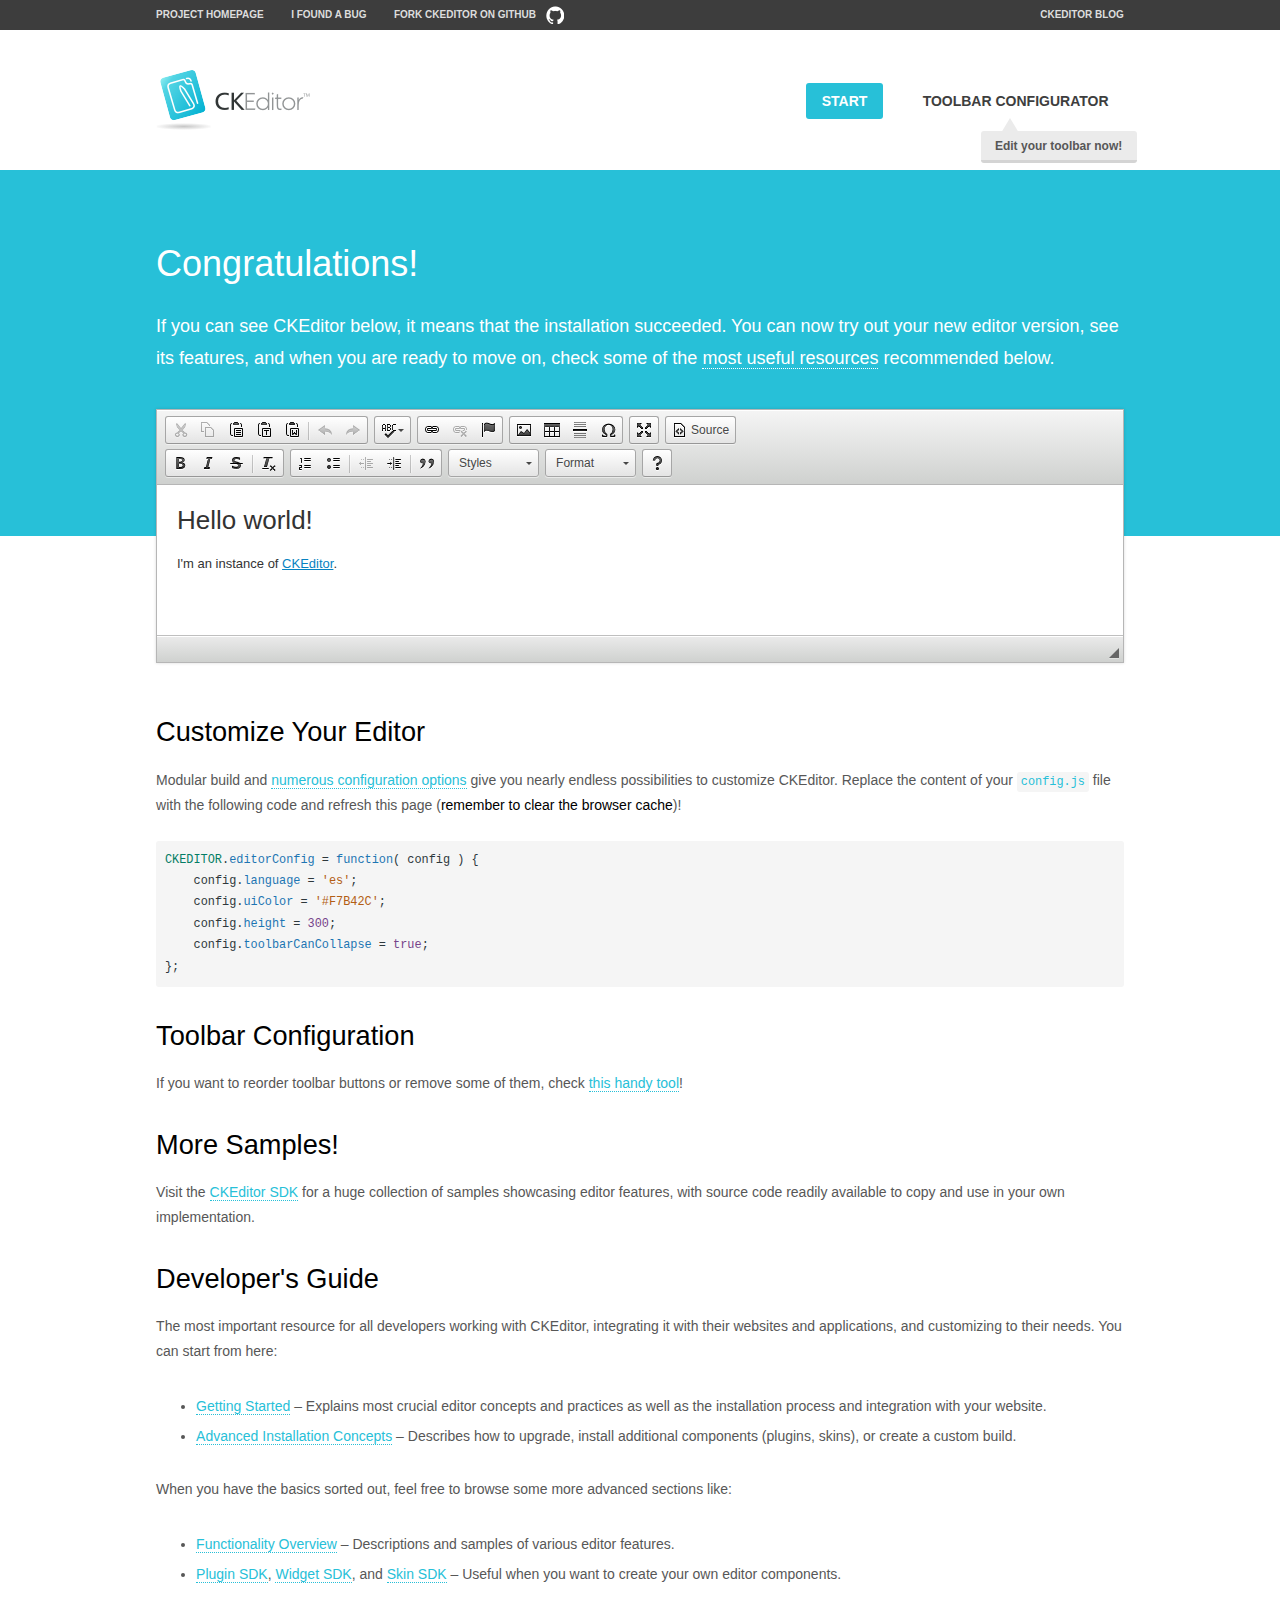
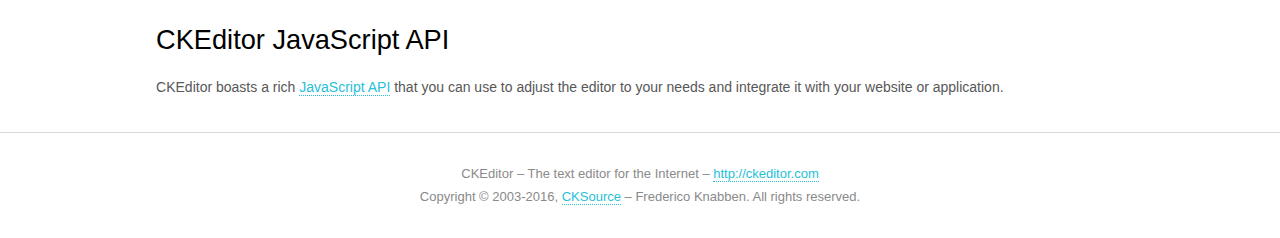
<file: 004-Front/AdminLTE-2.3.7/plugins/ckeditor/samples/index.html>
<!DOCTYPE html>
<!--
Copyright (c) 2003-2016, CKSource - Frederico Knabben. All rights reserved.
For licensing, see LICENSE.md or http://ckeditor.com/license
-->
<html>
<head>
	<meta charset="utf-8">
	<title>CKEditor Sample</title>
	<script src="../ckeditor.js"></script>
	<script src="js/sample.js"></script>
	<link rel="stylesheet" href="css/samples.css">
	<link rel="stylesheet" href="toolbarconfigurator/lib/codemirror/neo.css">
</head>
<body id="main">

<nav class="navigation-a">
	<div class="grid-container">
		<ul class="navigation-a-left grid-width-70">
			<li><a href="http://ckeditor.com">Project Homepage</a></li>
			<li><a href="http://dev.ckeditor.com/">I found a bug</a></li>
			<li><a href="http://github.com/ckeditor/ckeditor-dev" class="icon-pos-right icon-navigation-a-github">Fork CKEditor on GitHub</a></li>
		</ul>
		<ul class="navigation-a-right grid-width-30">
			<li><a href="http://ckeditor.com/blog-list">CKEditor Blog</a></li>
		</ul>
	</div>
</nav>

<header class="header-a">
	<div class="grid-container">
		<h1 class="header-a-logo grid-width-30">
			<a href="index.html"><img src="img/logo.png" alt="CKEditor Sample"></a>
		</h1>

		<nav class="navigation-b grid-width-70">
			<ul>
				<li><a href="index.html" class="button-a button-a-background">Start</a></li>
				<li><a href="toolbarconfigurator/index.html" class="button-a">Toolbar configurator <span class="balloon-a balloon-a-nw">Edit your toolbar now!</span></a></li>
			</ul>
		</nav>
	</div>
</header>

<main>
	<div class="adjoined-top">
		<div class="grid-container">
			<div class="content grid-width-100">
				<h1>Congratulations!</h1>
				<p>
					If you can see CKEditor below, it means that the installation succeeded.
					You can now try out your new editor version, see its features, and when you are ready to move on, check some of the <a href="#sample-customize">most useful resources</a> recommended below.
				</p>
			</div>
		</div>
	</div>
	<div class="adjoined-bottom">
		<div class="grid-container">
			<div class="grid-width-100">
				<div id="editor">
					<h1>Hello world!</h1>
					<p>I'm an instance of <a href="http://ckeditor.com">CKEditor</a>.</p>
				</div>
			</div>
		</div>
	</div>

	<div class="grid-container">
		<div class="content grid-width-100">
			<section id="sample-customize">
				<h2>Customize Your Editor</h2>
				<p>Modular build and <a href="http://docs.ckeditor.com/#!/guide/dev_configuration">numerous configuration options</a> give you nearly endless possibilities to customize CKEditor. Replace the content of your <code><a href="../config.js">config.js</a></code> file with the following code and refresh this page (<strong>remember to clear the browser cache</strong>)!</p>
		<pre class="cm-s-neo CodeMirror"><code><span style="padding-right: 0.1px;"><span class="cm-variable">CKEDITOR</span>.<span class="cm-property">editorConfig</span> <span class="cm-operator">=</span> <span class="cm-keyword">function</span>( <span class="cm-def">config</span> ) {</span>
<span style="padding-right: 0.1px;"><span class="cm-tab">	</span><span class="cm-variable-2">config</span>.<span class="cm-property">language</span> <span class="cm-operator">=</span> <span class="cm-string">'es'</span>;</span>
<span style="padding-right: 0.1px;"><span class="cm-tab">	</span><span class="cm-variable-2">config</span>.<span class="cm-property">uiColor</span> <span class="cm-operator">=</span> <span class="cm-string">'#F7B42C'</span>;</span>
<span style="padding-right: 0.1px;"><span class="cm-tab">	</span><span class="cm-variable-2">config</span>.<span class="cm-property">height</span> <span class="cm-operator">=</span> <span class="cm-number">300</span>;</span>
<span style="padding-right: 0.1px;"><span class="cm-tab">	</span><span class="cm-variable-2">config</span>.<span class="cm-property">toolbarCanCollapse</span> <span class="cm-operator">=</span> <span class="cm-atom">true</span>;</span>
<span style="padding-right: 0.1px;">};</span></code></pre>
			</section>

			<section>
				<h2>Toolbar Configuration</h2>
				<p>If you want to reorder toolbar buttons or remove some of them, check <a href="toolbarconfigurator/index.html">this handy tool</a>!</p>
			</section>

			<section>
				<h2>More Samples!</h2>
				<p>Visit the <a href="http://sdk.ckeditor.com">CKEditor SDK</a> for a huge collection of samples showcasing editor features, with source code readily available to copy and use in your own implementation.</p>
			</section>

			<section>
				<h2>Developer's Guide</h2>
				<p>The most important resource for all developers working with CKEditor, integrating it with their websites and applications, and customizing to their needs. You can start from here:</p>
				<ul>
					<li><a href="http://docs.ckeditor.com/#!/guide/dev_installation">Getting Started</a> &ndash; Explains most crucial editor concepts and practices as well as the installation process and integration with your website.</li>
					<li><a href="http://docs.ckeditor.com/#!/guide/dev_advanced_installation">Advanced Installation Concepts</a> &ndash; Describes how to upgrade, install additional components (plugins, skins), or create a custom build.</li>
				</ul>
					<p>When you have the basics sorted out, feel free to browse some more advanced sections like:</p>
				<ul>
					<li><a href="http://docs.ckeditor.com/#!/guide/dev_features">Functionality Overview</a> &ndash; Descriptions and samples of various editor features.</li>
					<li><a href="http://docs.ckeditor.com/#!/guide/plugin_sdk_intro">Plugin SDK</a>, <a href="http://docs.ckeditor.com/#!/guide/widget_sdk_intro">Widget SDK</a>, and <a href="http://docs.ckeditor.com/#!/guide/skin_sdk_intro">Skin SDK</a> &ndash; Useful when you want to create your own editor components.</li>
				</ul>
			</section>

			<section>
				<h2>CKEditor JavaScript API</h2>
				<p>CKEditor boasts a rich <a href="http://docs.ckeditor.com/#!/api">JavaScript API</a> that you can use to adjust the editor to your needs and integrate it with your website or application.</p>
			</section>
		</div>
	</div>
</main>

<footer class="footer-a grid-container">
	<div class="grid-container">
		<p class="grid-width-100">
			CKEditor &ndash; The text editor for the Internet &ndash; <a class="samples" href="http://ckeditor.com/">http://ckeditor.com</a>
		</p>
		<p class="grid-width-100" id="copy">
			Copyright &copy; 2003-2016, <a class="samples" href="http://cksource.com/">CKSource</a> &ndash; Frederico Knabben. All rights reserved.
		</p>
	</div>
</footer>
<script>
	initSample();
</script>

</body>
</html>
</file>
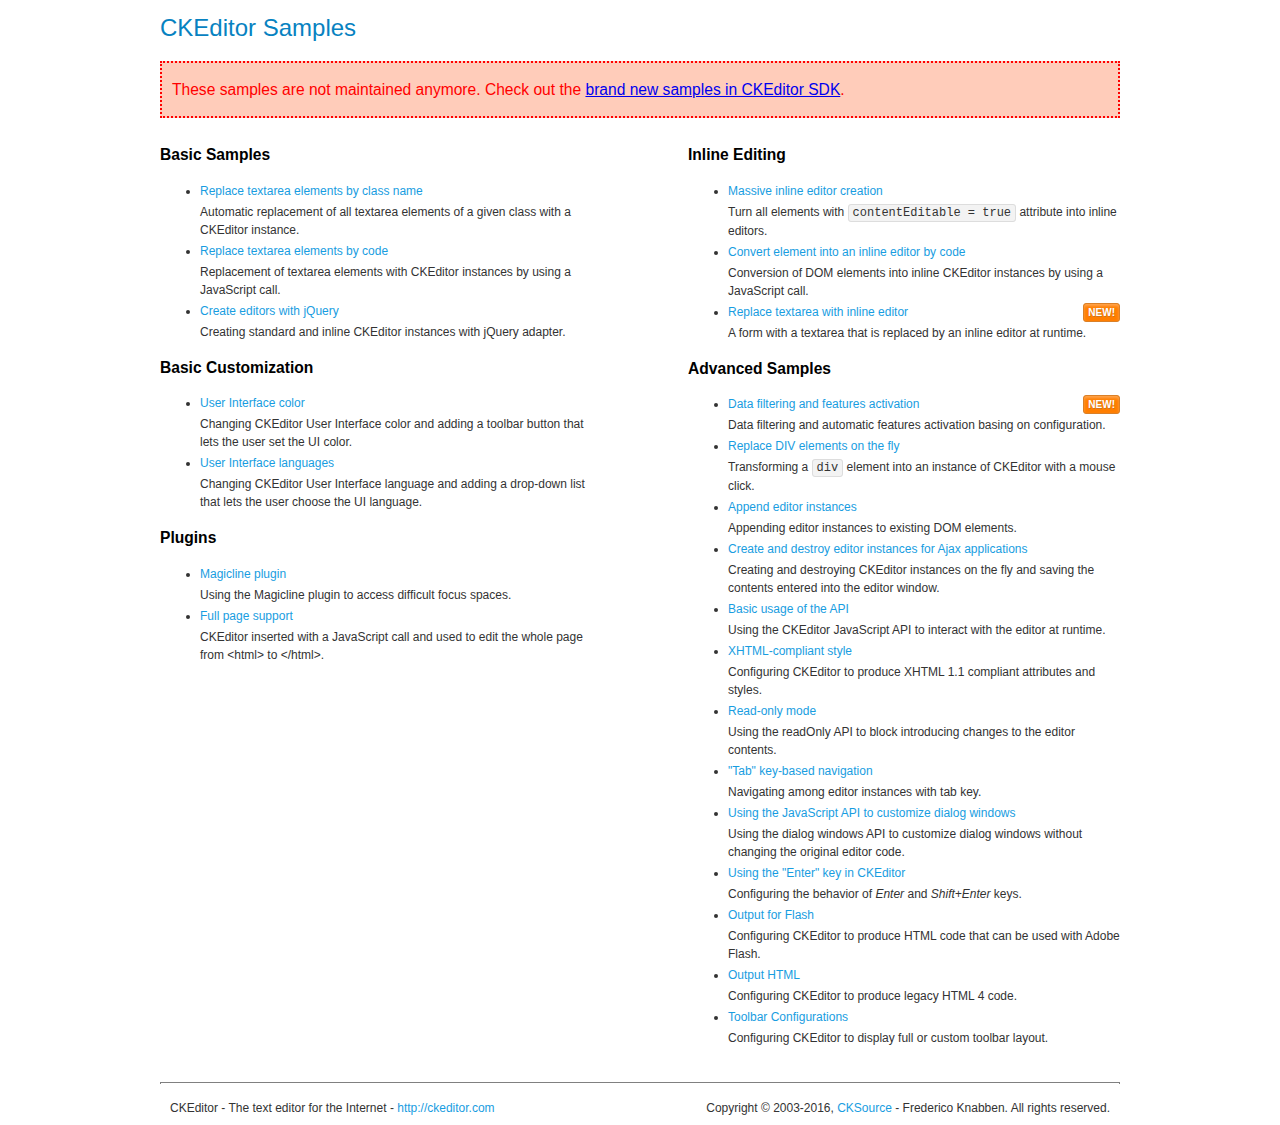
<file: 004-Front/AdminLTE-2.3.7/plugins/ckeditor/samples/old/index.html>
<!DOCTYPE html>
<!--
Copyright (c) 2003-2016, CKSource - Frederico Knabben. All rights reserved.
For licensing, see LICENSE.md or http://ckeditor.com/license
-->
<html>
<head>
	<meta charset="utf-8">
	<title>CKEditor Samples</title>
	<link rel="stylesheet" href="sample.css">
</head>
<body>
	<h1 class="samples">
		CKEditor Samples
	</h1>
	<div class="warning deprecated">
		These samples are not maintained anymore. Check out the <a href="http://sdk.ckeditor.com/">brand new samples in CKEditor SDK</a>.
	</div>
	<div class="twoColumns">
		<div class="twoColumnsLeft">
			<h2 class="samples">
				Basic Samples
			</h2>
			<dl class="samples">
				<dt><a class="samples" href="replacebyclass.html">Replace textarea elements by class name</a></dt>
				<dd>Automatic replacement of all textarea elements of a given class with a CKEditor instance.</dd>

				<dt><a class="samples" href="replacebycode.html">Replace textarea elements by code</a></dt>
				<dd>Replacement of textarea elements with CKEditor instances by using a JavaScript call.</dd>

				<dt><a class="samples" href="jquery.html">Create editors with jQuery</a></dt>
				<dd>Creating standard and inline CKEditor instances with jQuery adapter.</dd>
			</dl>

			<h2 class="samples">
				Basic Customization
			</h2>
			<dl class="samples">
				<dt><a class="samples" href="uicolor.html">User Interface color</a></dt>
				<dd>Changing CKEditor User Interface color and adding a toolbar button that lets the user set the UI color.</dd>

				<dt><a class="samples" href="uilanguages.html">User Interface languages</a></dt>
				<dd>Changing CKEditor User Interface language and adding a drop-down list that lets the user choose the UI language.</dd>
			</dl>


			<h2 class="samples">Plugins</h2>
<dl class="samples">
<dt><a class="samples" href="magicline/magicline.html">Magicline plugin</a></dt>
<dd>Using the Magicline plugin to access difficult focus spaces.</dd>

<dt><a class="samples" href="wysiwygarea/fullpage.html">Full page support</a></dt>
<dd>CKEditor inserted with a JavaScript call and used to edit the whole page from &lt;html&gt; to &lt;/html&gt;.</dd>
</dl>
		</div>
		<div class="twoColumnsRight">
			<h2 class="samples">
				Inline Editing
			</h2>
			<dl class="samples">
				<dt><a class="samples" href="inlineall.html">Massive inline editor creation</a></dt>
				<dd>Turn all elements with <code>contentEditable = true</code> attribute into inline editors.</dd>

				<dt><a class="samples" href="inlinebycode.html">Convert element into an inline editor by code</a></dt>
				<dd>Conversion of DOM elements into inline CKEditor instances by using a JavaScript call.</dd>

				<dt><a class="samples" href="inlinetextarea.html">Replace textarea with inline editor</a> <span class="new">New!</span></dt>
				<dd>A form with a textarea that is replaced by an inline editor at runtime.</dd>

				
			</dl>

			<h2 class="samples">
				Advanced Samples
			</h2>
			<dl class="samples">
				<dt><a class="samples" href="datafiltering.html">Data filtering and features activation</a> <span class="new">New!</span></dt>
				<dd>Data filtering and automatic features activation basing on configuration.</dd>

				<dt><a class="samples" href="divreplace.html">Replace DIV elements on the fly</a></dt>
				<dd>Transforming a <code>div</code> element into an instance of CKEditor with a mouse click.</dd>

				<dt><a class="samples" href="appendto.html">Append editor instances</a></dt>
				<dd>Appending editor instances to existing DOM elements.</dd>

				<dt><a class="samples" href="ajax.html">Create and destroy editor instances for Ajax applications</a></dt>
				<dd>Creating and destroying CKEditor instances on the fly and saving the contents entered into the editor window.</dd>

				<dt><a class="samples" href="api.html">Basic usage of the API</a></dt>
				<dd>Using the CKEditor JavaScript API to interact with the editor at runtime.</dd>

				<dt><a class="samples" href="xhtmlstyle.html">XHTML-compliant style</a></dt>
				<dd>Configuring CKEditor to produce XHTML 1.1 compliant attributes and styles.</dd>

				<dt><a class="samples" href="readonly.html">Read-only mode</a></dt>
				<dd>Using the readOnly API to block introducing changes to the editor contents.</dd>

				<dt><a class="samples" href="tabindex.html">"Tab" key-based navigation</a></dt>
				<dd>Navigating among editor instances with tab key.</dd>


				
<dt><a class="samples" href="dialog/dialog.html">Using the JavaScript API to customize dialog windows</a></dt>
<dd>Using the dialog windows API to customize dialog windows without changing the original editor code.</dd>

<dt><a class="samples" href="enterkey/enterkey.html">Using the &quot;Enter&quot; key in CKEditor</a></dt>
<dd>Configuring the behavior of <em>Enter</em> and <em>Shift+Enter</em> keys.</dd>

<dt><a class="samples" href="htmlwriter/outputforflash.html">Output for Flash</a></dt>
<dd>Configuring CKEditor to produce HTML code that can be used with Adobe Flash.</dd>

<dt><a class="samples" href="htmlwriter/outputhtml.html">Output HTML</a></dt>
<dd>Configuring CKEditor to produce legacy HTML 4 code.</dd>

<dt><a class="samples" href="toolbar/toolbar.html">Toolbar Configurations</a></dt>
<dd>Configuring CKEditor to display full or custom toolbar layout.</dd>

			</dl>
		</div>
	</div>
	<div id="footer">
		<hr>
		<p>
			CKEditor - The text editor for the Internet - <a class="samples" href="http://ckeditor.com/">http://ckeditor.com</a>
		</p>
		<p id="copy">
			Copyright &copy; 2003-2016, <a class="samples" href="http://cksource.com/">CKSource</a> - Frederico Knabben. All rights reserved.
		</p>
	</div>
</body>
</html>
</file>
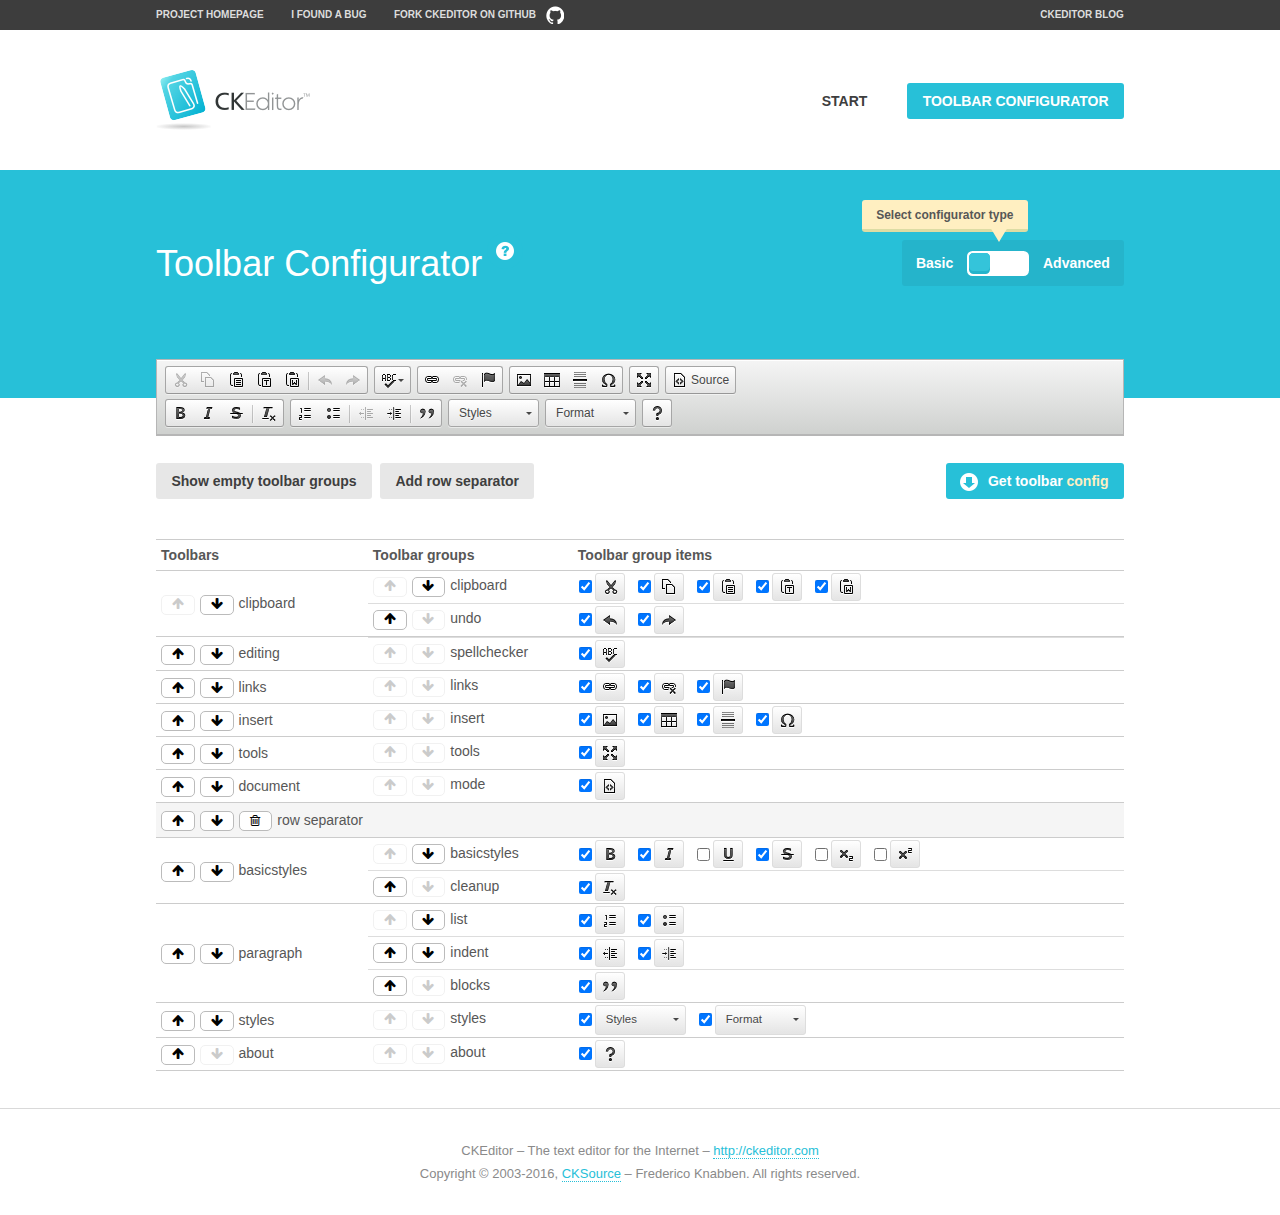
<file: 004-Front/AdminLTE-2.3.7/plugins/ckeditor/samples/toolbarconfigurator/index.html>
<!DOCTYPE html>
<!--
Copyright (c) 2003-2016, CKSource - Frederico Knabben. All rights reserved.
For licensing, see LICENSE.md or http://ckeditor.com/license
-->
<!--[if IE 8]><html class="ie8"><![endif]-->
<!--[if gt IE 8]><html><![endif]-->
<!--[if !IE]><!--><html><!--<![endif]-->
<head>
	<meta charset="utf-8">
	<title>Toolbar Configurator</title>
	<script src="../../ckeditor.js"></script>
	<script>
		if ( CKEDITOR.env.ie && CKEDITOR.env.version < 9 )
			CKEDITOR.tools.enableHtml5Elements( document );
	</script>
	<link rel="stylesheet" href="lib/codemirror/codemirror.css">
	<link rel="stylesheet" href="lib/codemirror/show-hint.css">
	<link rel="stylesheet" href="lib/codemirror/neo.css">
	<link rel="stylesheet" href="css/fontello.css">
	<link rel="stylesheet" href="../css/samples.css">
</head>
<body id="toolbar">

<nav class="navigation-a">
	<div class="grid-container">
		<ul class="navigation-a-left grid-width-70">
			<li><a href="http://ckeditor.com">Project Homepage</a></li>
			<li><a href="http://dev.ckeditor.com/">I found a bug</a></li>
			<li><a href="http://github.com/ckeditor/ckeditor-dev" class="icon-pos-right icon-navigation-a-github">Fork CKEditor on GitHub</a></li>
		</ul>
		<ul class="navigation-a-right grid-width-30">
			<li><a href="http://ckeditor.com/blog-list">CKEditor Blog</a></li>
		</ul>
	</div>
</nav>

<header class="header-a">
	<div class="grid-container">
		<h1 class="header-a-logo grid-width-30">
			<a href="../index.html"><img src="../img/logo.png" alt="CKEditor Logo"></a>
		</h1>
		<nav class="navigation-b grid-width-70">
			<ul>
				<li><a href="../index.html"  class="button-a">Start</a></li>
				<li><a href="index.html"  class="button-a button-a-background">Toolbar configurator</a></li>
			</ul>
		</nav>
	</div>
</header>

<main>
	<div class="adjoined-top">
		<div class="grid-container">
			<div class="content grid-width-100">
				<div class="grid-container-nested">
					<h1 class="grid-width-60">
						Toolbar Configurator
						<a href="#help-content" type="button" title="Configurator help" id="help" class="button-a button-a-background button-a-no-text icon-pos-left icon-question-mark">Help</a>
					</h1>

					<div class="grid-width-40 grid-switch-magic">
						<div class="switch">
							<span class="balloon-a balloon-a-se">Select configurator type</span>
							<input type="radio" name="radio" data-num="1" id="radio-basic" />
							<input type="radio" name="radio" data-num="2" id="radio-advanced" />
							<label data-for="1" for="radio-basic">Basic</label>
							<span class="switch-inner">
								<span class="handler"></span>
							</span>
							<label data-for="2" for="radio-advanced">Advanced</label>
						</div>
					</div>
				</div>
			</div>
		</div>
	</div>
	<div class="adjoined-bottom">
		<div class="grid-container">
			<div class="grid-width-100">
				<div class="editors-container">
					<div id="editor-basic"></div>
					<div id="editor-advanced"></div>
				</div>
			</div>
		</div>
	</div>

	<div class="grid-container configurator">
		<div class="content grid-width-100">
			<div class="configurator">
				<div>
					<div id="toolbarModifierWrapper"></div>
				</div>
			</div>
		</div>
	</div>

	<div id="help-content">
		<div class="grid-container">
			<div class="grid-width-100">
				<h2>What Am I Doing Here?</h2>

				<div class="grid-container grid-container-nested">
					<div class="basic">
						<div class="grid-width-50">
							<p>Arrange <a href="http://docs.ckeditor.com/#!/api/CKEDITOR.config-cfg-toolbarGroups">toolbar groups</a>, toggle <a href="http://docs.ckeditor.com/#!/api/CKEDITOR.config-cfg-removeButtons">button visibility</a> according to your needs and get your toolbar configuration.</p>
							<p>You can replace the content of the <a href="../../config.js"><code>config.js</code></a> file with the generated configuration. If you already set some configuration options you will need to merge both configurations.</p>
						</div>
						<div class="grid-width-50">
							<p>Read more about different ways of <a href="http://docs.ckeditor.com/#!/guide/dev_configuration">setting configuration</a> and do not forget about <strong>clearing browser cache</strong>.</p>
							<p>Arranging toolbar groups is the recommended way of configuring the toolbar, but if you need more freedom you can use the <a href="#advanced">advanced configurator</a>.</p>
						</div>
					</div>
					<div class="advanced" style="display: none;">
						<div class="grid-width-50">
							<p>With this code editor you can edit your <a href="http://docs.ckeditor.com/#!/api/CKEDITOR.config-cfg-toolbar">toolbar configuration</a> live.</p>
							<p>You can replace the content of the <a href="../../config.js"><code>config.js</code></a> file with the generated configuration. If you already set some configuration options you will need to merge both configurations.</p>
						</div>
						<div class="grid-width-50">
							<p>Read more about different ways of <a href="http://docs.ckeditor.com/#!/guide/dev_configuration">setting configuration</a> and do not forget about <strong>clearing browser cache</strong>.</p>
						</div>
					</div>
				</div>

				<p class="grid-container grid-container-nested">
					<button type="button" class="help-content-close grid-width-100 button-a button-a-background">Got it. Let's play!</button>
				</p>
			</div>
		</div>
	</div>
</main>

<footer class="footer-a grid-container">
	<p class="grid-width-100">
		CKEditor &ndash; The text editor for the Internet &ndash; <a class="samples" href="http://ckeditor.com/">http://ckeditor.com</a>
	</p>
	<p class="grid-width-100" id="copy">
		Copyright &copy; 2003-2016, <a class="samples" href="http://cksource.com/">CKSource</a> &ndash; Frederico Knabben. All rights reserved.
	</p>
</footer>

<script src="lib/codemirror/codemirror.js"></script>
<script src="lib/codemirror/javascript.js"></script>
<script src="lib/codemirror/show-hint.js"></script>

<script src="js/fulltoolbareditor.js"></script>
<script src="js/abstracttoolbarmodifier.js"></script>
<script src="js/toolbarmodifier.js"></script>
<script src="js/toolbartextmodifier.js"></script>
<script src="../js/sf.js"></script>

<script>
	( function() {
		'use strict';

		var mode = ( window.location.hash.substr( 1 ) === 'advanced' ) ? 'advanced' : 'basic',
			configuratorSection = CKEDITOR.document.findOne( 'main > .grid-container.configurator' ),
			basicInstruction = CKEDITOR.document.findOne( '#help-content .basic' ),
			advancedInstruction = CKEDITOR.document.findOne( '#help-content .advanced' ),

			// Configurator mode switcher.
			modeSwitchBasic = CKEDITOR.document.getById( 'radio-basic' ),
			modeSwitchAdvanced = CKEDITOR.document.getById( 'radio-advanced' );

		// Initial setup
		function updateSwitcher() {
			if ( mode === 'advanced' ) {
				modeSwitchAdvanced.$.checked = true;
			} else {
				modeSwitchBasic.$.checked = true;
			}
		}

		updateSwitcher();

		CKEDITOR.document.getWindow().on( 'hashchange', function( e ) {
			var hash = window.location.hash.substr( 1 );
			if ( !( hash === 'advanced' || hash === 'basic' ) ) {
				return;
			}
			mode = hash;
			onToolbarsDone( mode );
		} );

		CKEDITOR.document.getWindow().on( 'resize', function() {
			updateToolbar( ( mode === 'basic' ? toolbarModifier : toolbarTextModifier )[ 'editorInstance' ] );
		} );

		function onRefresh( modifier ) {
			modifier = modifier || this;

			if ( mode === 'basic' && modifier instanceof ToolbarConfigurator.ToolbarTextModifier ) {
				return;
			}

			// CodeMirror container becomes visible, so we need to refresh and to avoid rendering problems.
			if ( mode === 'advanced' && modifier instanceof ToolbarConfigurator.ToolbarTextModifier ) {
				modifier.codeContainer.refresh();
			}

			updateToolbar( modifier.editorInstance );
		}

		function updateToolbar( editor ) {
			var editorContainer = editor.container;

			// Not always editor is loaded.
			if ( !editorContainer ) {
				return;
			}

			var displayStyle = editorContainer.getStyle( 'display' );

			editorContainer.setStyle( 'display', 'block' );

			var newHeight = editorContainer.getSize( 'height' );

			var newMarginTop = parseInt( editorContainer.getComputedStyle( 'margin-top' ), 10 );
			newMarginTop = ( isNaN( newMarginTop ) ? 0 : Number( newMarginTop ) );

			var newMarginBottom = parseInt( editorContainer.getComputedStyle( 'margin-bottom' ), 10 );
			newMarginBottom = ( isNaN( newMarginBottom ) ? 0 : Number( newMarginBottom ) );

			var result = newHeight + newMarginTop + newMarginBottom;

			editorContainer.setStyle( 'display', displayStyle );

			editor.container.getAscendant( 'div' ).setStyle( 'height', result + 'px' );
		}

		var toolbarModifier = new ToolbarConfigurator.ToolbarModifier( 'editor-basic' );

		var done = 0;
		toolbarModifier.init( onToolbarInit );
		toolbarModifier.onRefresh = onRefresh;

		CKEDITOR.document.getById( 'toolbarModifierWrapper' ).append( toolbarModifier.mainContainer );

		var toolbarTextModifier = new ToolbarConfigurator.ToolbarTextModifier( 'editor-advanced' );
		toolbarTextModifier.init( onToolbarInit );
		toolbarTextModifier.onRefresh = onRefresh;

		function onToolbarInit() {
			if ( ++done === 2 ) {
				onToolbarsDone();

				positionSticky.watch( CKEDITOR.document.findOne( '.toolbar' ), function() {
					return mode === 'advanced';
				} );
			}
		}

		function onToolbarsDone() {
			if ( mode === 'basic' ) {
				toggleModeBasic( false );
			} else {
				toggleModeAdvanced( false );
			}

			updateSwitcher();

			setTimeout( function() {
				CKEDITOR.document.findOne( '.editors-container' ).addClass( 'active' );
				CKEDITOR.document.findOne( '#toolbarModifierWrapper' ).addClass( 'active' );
			}, 200 );
		}

		CKEDITOR.document.getById( 'toolbarModifierWrapper' ).append( toolbarTextModifier.mainContainer );

		function toogleModeSwitch( onElement, offElement, onModifier, offModifier ) {
			onElement.addClass( 'fancy-button-active' );
			offElement.removeClass( 'fancy-button-active' );

			onModifier.showUI();
			offModifier.hideUI();
		}

		function toggleModeBasic( callOnRefresh ) {
			callOnRefresh = ( callOnRefresh !== false );
			mode = 'basic';
			window.location.hash = '#basic';
			toogleModeSwitch( modeSwitchBasic, modeSwitchAdvanced, toolbarModifier, toolbarTextModifier );

			configuratorSection.removeClass( 'freed-width' );
			basicInstruction.show();
			advancedInstruction.hide();

			callOnRefresh && onRefresh( toolbarModifier );
		}

		function toggleModeAdvanced( callOnRefresh ) {
			callOnRefresh = ( callOnRefresh !== false );
			mode = 'advanced';
			window.location.hash = '#advanced';
			toogleModeSwitch( modeSwitchAdvanced, modeSwitchBasic, toolbarTextModifier, toolbarModifier );

			configuratorSection.addClass( 'freed-width' );
			advancedInstruction.show();
			basicInstruction.hide();

			callOnRefresh && onRefresh( toolbarTextModifier );
		}

		modeSwitchBasic.on( 'click', toggleModeBasic );
		modeSwitchAdvanced.on( 'click', toggleModeAdvanced );

		//
		// Position:sticky for the toolbar.
		//

		// Will make elements behave like they were styled with position:sticky.
		var positionSticky = {
			// Store object: {
			// 		element: CKEDITOR.dom.element, // Element which will float.
			// 		placeholder: CKEDITOR.dom.element, // Placeholder which is place to prevent page bounce.
			// 		isFixed: boolean // Whether element float now.
			// }
			watched: [],

			active: [],

			staticContainer: null,

			init: function() {
				var element = CKEDITOR.dom.element.createFromHtml(
					'<div class="staticContainer">' +
						'<div class="grid-container" >' +
							'<div class="grid-width-100">' +
								'<div class="inner"></div>' +
							'</div>' +
						'</div>' +
					'</div>' );

				this.staticContainer = element.findOne( '.inner' );

				CKEDITOR.document.getBody().append( element );
			},

			watch: function( element, preventFunc ) {
				this.watched.push( {
					element: element,
					placeholder: new CKEDITOR.dom.element( 'div' ),
					isFixed: false,
					preventFunc: preventFunc
				} );
			},

			checkAll: function() {
				for ( var i = 0; i < this.watched.length; i++ ) {
					this.check( this.watched[ i ] );
				}
			},

			check: function( element ) {
				var isFixed = element.isFixed;
				var shouldBeFixed = this.shouldBeFixed( element );

				// Nothing to be done.
				if ( isFixed === shouldBeFixed ) {
					return;
				}

				var placeholder = element.placeholder;

				if ( isFixed ) {
					// Unfixing.

					element.element.insertBefore( placeholder );
					placeholder.remove();

					element.element.removeStyle( 'margin' );

					this.active.splice( CKEDITOR.tools.indexOf( this.active, element ), 1 );

				} else {
					// Fixing.
					placeholder.setStyle( 'width', element.element.getSize( 'width' ) + 'px' );
					placeholder.setStyle( 'height', element.element.getSize( 'height' ) + 'px' );
					placeholder.setStyle( 'margin-bottom', element.element.getComputedStyle( 'margin-bottom' ) );
					placeholder.setStyle( 'display', element.element.getComputedStyle( 'display' ) );
					placeholder.insertAfter( element.element );

					this.staticContainer.append( element.element );

					this.active.push( element );
				}

				element.isFixed = !element.isFixed;
			},

			shouldBeFixed: function( element ) {
				if ( element.preventFunc && element.preventFunc() ) {
					return false;
				}

				// If element is already fixed we are checking it's placeholder.
				var related = ( element.isFixed ? element.placeholder : element.element ),
					clientRect = related.$.getBoundingClientRect(),
					staticHeight = this.staticContainer.getSize('height' ),
					elemHeight = element.element.getSize( 'height' );

				if ( element.isFixed ) {
					return ( clientRect.top + elemHeight < staticHeight );
				} else {
					return ( clientRect.top < staticHeight );
				}
			}
		};

		positionSticky.init();

		CKEDITOR.document.getWindow().on( 'scroll',
			new CKEDITOR.tools.eventsBuffer( 100, positionSticky.checkAll, positionSticky ).input
		);

		// Make the toolbar sticky.
		positionSticky.watch( CKEDITOR.document.findOne( '.editors-container' ) );

		// Help button and help-content.
		( function() {
			var helpButton = CKEDITOR.document.getById( 'help' ),
				helpContent = CKEDITOR.document.getById( 'help-content' );

			// Don't show help button on IE8 because it's unsupported by Pico Modal.
			if ( CKEDITOR.env.ie && CKEDITOR.env.version == 8 ) {
				helpButton.hide();
			} else {
				// Display help modal when the button is clicked.
				helpButton.on( 'click', function( evt ) {
					SF.modal( {
						// Clone modal content from DOM.
						content: helpContent.getHtml(),

						afterCreate: function( modal ) {
							// Enable modal content button to close the modal.
							new CKEDITOR.dom.element( modal.modalElem() ).findOne( '.help-content-close' ).once( 'click', modal.close );
						}
					} ).show();
				} );
			}
		} )();
	} )();
</script>
</body>
</html>
</file>
<file: 004-Front/AdminLTE-2.3.7/plugins/ckeditor/samples/css/samples.css>
/**
 * @license Copyright (c) 2003-2016, CKSource - Frederico Knabben. All rights reserved.
 * For licensing, see LICENSE.md or http://ckeditor.com/license
 */
@media (max-width: 900px) {
  .global-is-mobile-hidden {
    display: none !important;
  }
}
article,
aside,
details,
figcaption,
figure,
footer,
header,
hgroup,
main,
menu,
nav,
section {
  display: block;
}
body,
html {
  margin: 0;
  padding: 0;
  font: 16px / 1.8 Arial, 'Helvetica Neue', Helvetica, sans-serif;
  font-weight: 300;
  color: #575757;
}
.grid-width-10 {
  width: 10%;
}
.grid-width-20 {
  width: 20%;
}
.grid-width-30 {
  width: 30%;
}
.grid-width-40 {
  width: 40%;
}
.grid-width-50 {
  width: 50%;
}
.grid-width-60 {
  width: 60%;
}
.grid-width-70 {
  width: 70%;
}
.grid-width-80 {
  width: 80%;
}
.grid-width-90 {
  width: 90%;
}
.grid-width-100 {
  width: 100%;
}
@media (max-width: 900px) {
  .grid-width-10,
  .grid-width-20,
  .grid-width-30,
  .grid-width-40,
  .grid-width-50,
  .grid-width-60,
  .grid-width-70,
  .grid-width-80,
  .grid-width-90,
  .grid-width-100 {
    width: 100%;
  }
}
*[class*="grid-width"] {
  -webkit-box-sizing: border-box;
  -moz-box-sizing: border-box;
  box-sizing: border-box;
  padding-left: 4%;
  padding-right: 4%;
  float: left;
}
*[class*="grid-width"]:after,
.grid-container:after,
*[class*="grid-width"]:before,
.grid-container:before {
  content: '';
  display: block;
  overflow: hidden;
  visibility: hidden;
  font-size: 0;
  line-height: 0;
  width: 0;
  height: 0;
}
*[class*="grid-width"]:after,
.grid-container:after {
  clear: both;
}
.grid-container {
  -webkit-box-sizing: border-box;
  -moz-box-sizing: border-box;
  box-sizing: border-box;
  margin-left: auto;
  margin-right: auto;
}
.grid-container-nested *[class*="grid-width"]:first-child {
  padding-left: 0;
}
.grid-container-nested *[class*="grid-width"]:last-child {
  padding-right: 0;
}
@media (max-width: 900px) {
  .grid-container-nested *[class*="grid-width"]:first-child {
    padding-left: 4%;
  }
  .grid-container-nested *[class*="grid-width"]:last-child {
    padding-right: 4%;
  }
}
.header-a {
  min-height: 140px;
  overflow: hidden;
}
.header-a .header-a-logo {
  margin: 40px 0 0;
}
@media (max-width: 900px) {
  .header-a .header-a-logo {
    text-align: center;
  }
}
.header-a .header-a-logo img {
  border: transparent;
}
.navigation-a {
  height: 30px;
  background: #3d3d3d;
  position: absolute;
  left: 0;
  right: 0;
  top: 0;
  padding: 0;
  overflow: hidden;
}
@media (max-width: 900px) {
  .navigation-a {
    text-align: center;
  }
}
.navigation-a ul {
  list-style: none;
  margin: 0;
  overflow: hidden;
}
.navigation-a ul li,
.navigation-a ul li a {
  display: inline-block;
}
@media (max-width: 900px) {
  .navigation-a ul {
    width: auto;
    text-overflow: ellipsis;
    white-space: nowrap;
    display: inline-block;
    float: none;
  }
  .navigation-a ul:before,
  .navigation-a ul:after {
    display: none;
  }
}
.navigation-a ul.navigation-a-left {
  text-align: left;
}
@media (max-width: 900px) {
  .navigation-a ul.navigation-a-left {
    padding-right: 0;
  }
}
.navigation-a ul.navigation-a-right {
  text-align: right;
}
@media (max-width: 900px) {
  .navigation-a ul.navigation-a-right {
    padding-left: 23px;
  }
}
.navigation-a ul li + li {
  margin-left: 23px;
}
.navigation-a ul li a {
  font-size: 10px;
  font-size: 0.625rem;
  line-height: 18px;
  line-height: 1.13rem;
  line-height: 30px;
  float: left;
  color: #dddddd;
  font-weight: bold;
  text-decoration: none;
  text-transform: uppercase;
}
.navigation-a ul li a:hover {
  cursor: pointer;
  color: #ffffff;
}
.icon-navigation-a-github:before,
.icon-navigation-a-github:after {
  background-image: url("[data-uri]");
}
.navigation-b {
  text-align: right;
  margin: 52px 0 0;
  overflow: visible;
}
@media (max-width: 900px) {
  .navigation-b {
    text-align: center;
    margin-top: 20px;
    padding: 0;
  }
}
.navigation-b ul {
  padding: 0;
  list-style: none;
  margin: 0;
  overflow: visible;
}
.navigation-b ul li,
.navigation-b ul li a {
  display: inline-block;
}
@media (max-width: 900px) {
  .navigation-b ul {
    display: table;
    width: 100%;
    padding-bottom: 1.5em;
  }
}
@media (max-width: 900px) {
  .navigation-b ul li {
    display: table-row;
  }
}
.navigation-b ul li + li {
  margin-left: 20px;
}
@media (max-width: 900px) {
  .navigation-b ul li + li {
    margin-left: 0;
  }
}
.navigation-b ul li a {
  -webkit-box-sizing: border-box;
  -moz-box-sizing: border-box;
  box-sizing: border-box;
  text-transform: uppercase;
  text-decoration: none;
  outline: none;
}
@media (max-width: 900px) {
  .navigation-b ul li a {
    width: 100%;
    -webkit-border-radius: 0;
    -webkit-background-clip: padding-box;
    -moz-border-radius: 0;
    -moz-background-clip: padding;
    border-radius: 0;
    background-clip: padding-box;
  }
}
.footer-a {
  font-size: 13px;
  font-size: 0.8125rem;
  line-height: 23.4px;
  line-height: 1.46rem;
  padding-top: 2.25em;
  padding-bottom: 2.25em;
  overflow: hidden;
  color: #8a8a8a;
}
.footer-a a {
  color: #27c0d8;
  text-decoration: none;
  border-bottom: 1px dotted #27c0d8;
}
.footer-a a:hover {
  color: #23adc2;
}
.footer-a p {
  margin: 0;
  display: inline-block;
  text-align: center;
}
.content {
  font-size: 14px;
  font-size: 0.875rem;
  line-height: 25.2px;
  line-height: 1.57rem;
  overflow: hidden;
  padding-top: 1.5em;
  padding-bottom: 1.5em;
}
.content p {
  margin: 0.75em 0;
}
.content ul,
.content ol,
.content pre,
.content blockquote,
.content textarea:not([class^="cke"]),
.content .cke {
  margin: 1.875em 0;
}
.content code,
.content kbd {
  -webkit-border-radius: 3px;
  -webkit-background-clip: padding-box;
  -moz-border-radius: 3px;
  -moz-background-clip: padding;
  border-radius: 3px;
  background-clip: padding-box;
  padding: 3px 4px;
}
.content pre,
.content code,
.content kbd,
.content blockquote {
  background: #f5f5f5;
}
.content blockquote,
.content pre {
  background: none;
  border-left: 4px solid #27c0d8;
  padding: 1.5em 2.25em;
}
.content p a,
.content ul a,
.content ol a,
.content blockquote a,
.content h1 a,
.content h2 a,
.content h3 a,
.content h4 a,
.content h5 a {
  color: #27c0d8;
  text-decoration: none;
  border-bottom: 1px dotted #27c0d8;
}
.content p a:hover,
.content ul a:hover,
.content ol a:hover,
.content blockquote a:hover,
.content h1 a:hover,
.content h2 a:hover,
.content h3 a:hover,
.content h4 a:hover,
.content h5 a:hover {
  color: #23adc2;
}
.content h1,
.content h2,
.content h3,
.content h4,
.content h5 {
  color: #000;
  font-weight: 100;
}
.content h1 code,
.content h2 code,
.content h3 code,
.content h4 code,
.content h5 code,
.content h1 kbd,
.content h2 kbd,
.content h3 kbd,
.content h4 kbd,
.content h5 kbd {
  font-size: inherit;
}
.content h1 a.content-heading-anchor,
.content h2 a.content-heading-anchor,
.content h3 a.content-heading-anchor,
.content h4 a.content-heading-anchor,
.content h5 a.content-heading-anchor {
  font-weight: 100;
  vertical-align: middle;
  opacity: 0;
  border: 0;
}
.content h1:hover a.content-heading-anchor,
.content h2:hover a.content-heading-anchor,
.content h3:hover a.content-heading-anchor,
.content h4:hover a.content-heading-anchor,
.content h5:hover a.content-heading-anchor {
  opacity: 1;
}
.content h1:target a,
.content h2:target a,
.content h3:target a,
.content h4:target a,
.content h5:target a {
  -webkit-animation: targetLinkOpacity 0.5s linear alternate;
  -moz-animation: targetLinkOpacity 0.5s linear alternate;
  -o-animation: targetLinkOpacity 0.5s linear alternate;
  animation: targetLinkOpacity 0.5s linear alternate;
  opacity: 1;
}
.content input,
.content select,
.content textarea:not([class^="cke"]) {
  -webkit-border-radius: 3px;
  -webkit-background-clip: padding-box;
  -moz-border-radius: 3px;
  -moz-background-clip: padding;
  border-radius: 3px;
  background-clip: padding-box;
  -webkit-box-shadow: inset 0 1px 1px rgba(0, 0, 0, 0.08);
  -moz-box-shadow: inset 0 1px 1px rgba(0, 0, 0, 0.08);
  box-shadow: inset 0 1px 1px rgba(0, 0, 0, 0.08);
  font: inherit;
  color: inherit;
  border: 1px solid #d9d9d9;
  padding: .2em .5em;
}
.content input:focus,
.content select:focus,
.content textarea:not([class^="cke"]):focus {
  border-color: #66afe9;
  outline: 0;
  -webkit-box-shadow: inset 0 1px 1px rgba(0, 0, 0, 0.08), 0 0 8px #93c6ef;
  -moz-box-shadow: inset 0 1px 1px rgba(0, 0, 0, 0.08), 0 0 8px #93c6ef;
  box-shadow: inset 0 1px 1px rgba(0, 0, 0, 0.08), 0 0 8px #93c6ef;
}
.content abbr {
  border-bottom: 1px dotted #666;
  cursor: pointer;
}
.content blockquote {
  font-style: italic;
  font-family: Georgia, Times, "Times New Roman", serif;
  font-size: 16px;
  font-size: 1rem;
  line-height: 28.8px;
  line-height: 1.8rem;
}
.content em {
  font-style: italic;
}
.content h1 {
  font-size: 36px;
  font-size: 2.25rem;
  line-height: 64.8px;
  line-height: 4.05rem;
  margin: 1.125em 0 0;
}
.content h2 {
  font-size: 27.2px;
  font-size: 1.7rem;
  line-height: 48.96px;
  line-height: 3.06rem;
  margin: 0.9em 0 0;
}
.content h3 {
  font-size: 24px;
  font-size: 1.5rem;
  line-height: 43.2px;
  line-height: 2.7rem;
  font-weight: 500;
  margin: 0.75em 0 0;
}
.content h4 {
  font-size: 19.2px;
  font-size: 1.2rem;
  line-height: 34.56px;
  line-height: 2.16rem;
  font-weight: 500;
  margin: 0.75em 0 0;
}
.content h5 {
  font-size: 17.6px;
  font-size: 1.1rem;
  line-height: 31.68px;
  line-height: 1.98rem;
  font-weight: 500;
  margin: 0.75em 0 0;
}
.content hr {
  border: 0;
  border-top: 4px solid #d9d9d9;
  margin: 1.5em 0;
}
.content input[type="text"] {
  height: 1.8em;
  line-height: 1.8em;
}
.content input[type="button"] {
  -webkit-appearance: button;
  -moz-appearance: button;
  appearance: button;
}
.content kbd {
  font-size: 12px;
  font-size: 0.75rem;
  line-height: 21.6px;
  line-height: 1.35rem;
  font-family: Arial, 'Helvetica Neue', Helvetica, sans-serif;
  padding: 2px 6px;
  -webkit-box-shadow: 0 0 4px #ffffff inset, 0 2px 0 #d9d9d9;
  -moz-box-shadow: 0 0 4px #ffffff inset, 0 2px 0 #d9d9d9;
  box-shadow: 0 0 4px #ffffff inset, 0 2px 0 #d9d9d9;
}
.content p img {
  vertical-align: middle;
}
.content p pre {
  padding: 1.5em;
}
.content pre {
  padding: 0;
  border: 0;
  tab-size: 4;
  -o-tab-size: 4;
  -moz-tab-size: 4;
}
.content pre,
.content code {
  font-size: 11.89px;
  font-size: 0.743rem;
  line-height: 21.4px;
  line-height: 1.34rem;
  font-family: Consolas, Menlo, Monaco, Lucida Console, Liberation Mono, DejaVu Sans Mono, Bitstream Vera Sans Mono, Courier New, monospace, serif;
}
.content pre a,
.content code a {
  border: 0;
}
.content pre code {
  padding: 0.75em;
  display: block;
}
.content strong {
  color: #000;
}
.content ul ul,
.content ol ul,
.content ul ol,
.content ol ol {
  margin: 0.75em 0;
}
.content ul li,
.content ol li {
  font-size: 14px;
  font-size: 0.875rem;
  line-height: 30.24px;
  line-height: 1.89rem;
}
.content textarea:not([class^="cke"]) {
  width: 100%;
}
.content div.todo {
  border: 2px dotted #444;
  padding: 10px;
  margin: 60px 0 10px 0;
  /* Remove me some day */
}
.content div.todo:before {
  content: "TODO";
  font-weight: bold;
}
body a.button-a,
body button.button-a,
body input.button-a {
  -webkit-border-radius: 3px;
  -webkit-background-clip: padding-box;
  -moz-border-radius: 3px;
  -moz-background-clip: padding;
  border-radius: 3px;
  background-clip: padding-box;
  font-size: 14px;
  font-size: 0.875rem;
  line-height: 25.2px;
  line-height: 1.57rem;
  height: 36px;
  line-height: 36px;
  padding: 0 1.1em;
  font-weight: 700;
  color: #3e3e3e;
  white-space: nowrap;
  text-decoration: none;
  display: inline-block;
  cursor: pointer;
  border: 0;
  vertical-align: middle;
  margin: 1px 0;
  background: transparent;
}
body a.button-a.icon-pos-left,
body button.button-a.icon-pos-left,
body input.button-a.icon-pos-left {
  padding-left: .8em;
}
body a.button-a.icon-pos-right,
body button.button-a.icon-pos-right,
body input.button-a.icon-pos-right {
  padding-right: .8em;
}
body a.button-a.button-a-no-text,
body button.button-a.button-a-no-text,
body input.button-a.button-a-no-text {
  -webkit-border-radius: 100px;
  -webkit-background-clip: padding-box;
  -moz-border-radius: 100px;
  -moz-background-clip: padding;
  border-radius: 100px;
  background-clip: padding-box;
  width: 36px;
  padding: 0;
  text-indent: -999px;
  overflow: hidden;
  position: relative;
  text-align: center;
}
body a.button-a.button-a-no-text:before,
body button.button-a.button-a-no-text:before,
body input.button-a.button-a-no-text:before {
  position: absolute;
  left: 50%;
  top: 50%;
  margin: -9px 0 0 -9px;
}
@media (max-width: 900px) {
  body a.button-a.button-a-mobile-collapsed,
  body button.button-a.button-a-mobile-collapsed,
  body input.button-a.button-a-mobile-collapsed {
    -webkit-border-radius: 100px;
    -webkit-background-clip: padding-box;
    -moz-border-radius: 100px;
    -moz-background-clip: padding;
    border-radius: 100px;
    background-clip: padding-box;
    width: 36px;
    padding: 0;
    text-indent: -999px;
    overflow: hidden;
    position: relative;
    text-align: center;
  }
  body a.button-a.button-a-mobile-collapsed:before,
  body button.button-a.button-a-mobile-collapsed:before,
  body input.button-a.button-a-mobile-collapsed:before {
    position: absolute;
    left: 50%;
    top: 50%;
    margin: -9px 0 0 -9px;
  }
  body a.button-a.button-a-mobile-collapsed:before,
  body button.button-a.button-a-mobile-collapsed:before,
  body input.button-a.button-a-mobile-collapsed:before {
    position: absolute;
    left: 50%;
    top: 50%;
    margin: -9px 0 0 -9px;
  }
}
body a.button-a:active,
body button.button-a:active,
body input.button-a:active,
body a.button-a:hover,
body button.button-a:hover,
body input.button-a:hover {
  color: #fff;
  background: #23adc2;
}
body a.button-a:focus,
body button.button-a:focus,
body input.button-a:focus {
  border-color: #66afe9;
  outline: 0;
  -webkit-box-shadow: inset 0 1px 1px rgba(0, 0, 0, 0.075), 0 0 8px #93c6ef;
  -moz-box-shadow: inset 0 1px 1px rgba(0, 0, 0, 0.075), 0 0 8px #93c6ef;
  box-shadow: inset 0 1px 1px rgba(0, 0, 0, 0.075), 0 0 8px #93c6ef;
}
body a.button-a-soft,
body button.button-a-soft,
body input.button-a-soft {
  background: #e7e7e7;
}
body a.button-a-soft:active,
body button.button-a-soft:active,
body input.button-a-soft:active,
body a.button-a-soft:hover,
body button.button-a-soft:hover,
body input.button-a-soft:hover {
  color: #3e3e3e;
  background: #cecece;
}
body a.button-a-background,
body button.button-a-background,
body input.button-a-background,
body a.navigation-b ul li a:hover,
body button.navigation-b ul li a:hover,
body input.navigation-b ul li a:hover {
  color: #fff;
  background: #27c0d8;
}
body a.button-a-background:active,
body button.button-a-background:active,
body input.button-a-background:active,
body a.button-a-background:hover,
body button.button-a-background:hover,
body input.button-a-background:hover,
body a.navigation-b ul li a:hover:active,
body button.navigation-b ul li a:hover:active,
body input.navigation-b ul li a:hover:active,
body a.navigation-b ul li a:hover:hover,
body button.navigation-b ul li a:hover:hover,
body input.navigation-b ul li a:hover:hover {
  color: #fff;
  background: #23adc2;
}
.balloon-a {
  font-size: 12px;
  font-size: 0.75rem;
  line-height: 21.6px;
  line-height: 1.35rem;
  -webkit-border-radius: 3px;
  -webkit-background-clip: padding-box;
  -moz-border-radius: 3px;
  -moz-background-clip: padding;
  border-radius: 3px;
  background-clip: padding-box;
  border-bottom: 3px solid #d4d4d4;
  background: #ebebeb;
  display: inline-block;
  white-space: nowrap;
  padding: .4em 1.2em .2em;
  font-weight: 700;
  position: relative;
  z-index: 1000;
  text-transform: none;
  color: #575757;
}
.balloon-a:hover {
  color: #575757;
}
.balloon-a:before {
  content: '';
  width: 0;
  height: 0;
  border-style: solid;
  position: absolute;
}
.balloon-a-ne:before,
.balloon-a-nw:before {
  top: -13px;
  border-width: 0 9px 15.6px 9px;
  border-color: transparent transparent #ebebeb transparent;
}
.balloon-a-se:before,
.balloon-a-sw:before {
  bottom: -13px;
  border-width: 15.6px 9px 0 9px;
  border-color: #ebebeb transparent transparent transparent;
}
.balloon-a-nw:before,
.balloon-a-sw:before {
  left: 20px;
}
.balloon-a-ne:before,
.balloon-a-se:before {
  right: 20px;
}
.icon-pos-left:before,
.icon-pos-right:after {
  content: '';
  display: inline-block;
  width: 18px;
  height: 18px;
  vertical-align: middle;
  background-repeat: no-repeat;
}
.icon-pos-left:before {
  margin-right: 10px;
}
.icon-pos-right:after {
  margin-left: 10px;
}
.icon-download:before,
.icon-download:after {
  background-image: url("[data-uri]");
}
.icon-question-mark:before,
.icon-question-mark:after {
  background-image: url("[data-uri]");
}
.icon-close:before,
.icon-close:after {
  background-image: url("[data-uri]");
}
.ie8 .switch > * {
  vertical-align: middle;
}
.ie8 .switch input[type="radio"] {
  margin: 0 0.25em;
  display: inline-block;
}
.ie8 .switch label {
  margin-left: 0 !important;
  margin-right: 0 !important;
}
.ie8 .switch label[data-for="1"] {
  float: left;
}
.ie8 .switch label[data-for="2"] {
  float: right;
}
.ie8 .switch .switch-inner {
  display: none;
}
.switch {
  font-size: 14px;
  font-size: 0.875rem;
  line-height: 25.2px;
  line-height: 1.57rem;
  font-weight: bold;
  background-color: #27c0d8;
  overflow: hidden;
  display: inline-block;
  padding: 0.75em 0.25em;
  color: #fff;
  -webkit-border-radius: 3px;
  -webkit-background-clip: padding-box;
  -moz-border-radius: 3px;
  -moz-background-clip: padding;
  border-radius: 3px;
  background-clip: padding-box;
  position: relative;
}
.switch input[type="radio"] {
  display: none;
}
.switch label {
  position: relative;
  z-index: 2;
  float: left;
  cursor: pointer;
  padding: 0 0.75em;
}
.switch label:hover {
  text-decoration: underline;
}
.switch .switch-inner {
  float: left;
  background-color: #FFF;
  height: 1.5em;
  width: 4.125em;
  padding: 2px;
  margin: 0 0.25em;
  -webkit-border-radius: 5.5px;
  -webkit-background-clip: padding-box;
  -moz-border-radius: 5.5px;
  -moz-background-clip: padding;
  border-radius: 5.5px;
  background-clip: padding-box;
}
.switch .switch-inner .handler {
  overflow: hidden;
  position: relative;
  display: block;
  height: 1.5em;
  width: 1.5em;
  background: #25b4cb;
  -webkit-border-radius: 4.5px;
  -webkit-background-clip: padding-box;
  -moz-border-radius: 4.5px;
  -moz-background-clip: padding;
  border-radius: 4.5px;
  background-clip: padding-box;
}
.switch .switch-inner .handler:before {
  content: '';
  display: block;
  position: absolute;
  top: 0;
  right: 0;
  bottom: 3px;
  left: 0;
  background-color: #34c4da;
  -webkit-border-bottom-left-radius: 4.5px;
  -moz-border-radius-bottomleft: 4.5px;
  border-bottom-left-radius: 4.5px;
  -webkit-border-bottom-right-radius: 4.5px;
  -webkit-background-clip: padding-box;
  -moz-border-radius-bottomright: 4.5px;
  -moz-background-clip: padding;
  border-bottom-right-radius: 4.5px;
  background-clip: padding-box;
}
.switch:hover .switch-inner .handler:before {
  background: #45c9dd;
}
.switch input[data-num="2"]:checked ~ .switch-inner > .handler {
  margin-left: auto;
}
.switch input[data-num="2"]:checked ~ label[data-for="1"] {
  padding-right: 5.125em;
  margin-right: -4.375em;
}
.switch input[data-num="1"]:checked ~ label[data-for="2"] {
  padding-left: 5.125em;
  margin-left: -4.375em;
}
.toggler {
  -webkit-user-select: none;
  -moz-user-select: none;
  -ms-user-select: none;
  user-select: none;
}
.toggler label {
  cursor: pointer;
}
.toggler [data-collapse] {
  display: inherit;
}
.toggler [data-expand] {
  display: none;
}
.toggler.collapsed [data-collapse] {
  display: none;
}
.toggler.collapsed [data-expand] {
  display: inherit;
}
.toggler-container {
  overflow: hidden;
}
.toggler-container.collapsed {
  height: 0;
}
.icon-toggler-expanded:before,
.icon-toggler-collapsed:before,
.icon-toggler-expanded:after,
.icon-toggler-collapsed:after {
  background-image: url("[data-uri]");
}
.icon-toggler-expanded.icon-light:before,
.icon-toggler-collapsed.icon-light:before,
.icon-toggler-expanded.icon-light:after,
.icon-toggler-collapsed.icon-light:after {
  background-image: url("[data-uri]");
}
.icon-toggler-expanded:before,
.icon-toggler-expanded:after {
  background-position: top left;
}
.icon-toggler-collapsed:before,
.icon-toggler-collapsed:after {
  background-position: bottom left;
}
.modal {
  padding: 20px;
  border-radius: 3px;
  background-color: white;
  max-width: 700px;
  -webkit-box-sizing: border-box;
  -moz-box-sizing: border-box;
  box-sizing: border-box;
  width: 80% !important;
  top: 50% !important;
  -webkit-transform: translate(-50%, -50%) !important;
  -moz-transform: translate(-50%, -50%) !important;
  -o-transform: translate(-50%, -50%) !important;
  -ms-transform: translate(-50%, -50%) !important;
  transform: translate(-50%, -50%) !important;
}
.modal-close {
  -webkit-border-radius: 100px;
  -webkit-background-clip: padding-box;
  -moz-border-radius: 100px;
  -moz-background-clip: padding;
  border-radius: 100px;
  background-clip: padding-box;
  cursor: pointer;
  height: 18px;
  width: 18px;
  position: absolute;
  top: 10px;
  right: 10px;
  font-size: 17px;
  text-align: center;
  line-height: 19px;
  background: #cccccc;
}
main .grid-container,
header .grid-container,
.navigation-a > div,
footer > div {
  max-width: 968px;
}
.header-a {
  margin-top: 30px;
}
.footer-a {
  border-top: 1px solid #d9d9d9;
}
.adjoined-top {
  background-color: #27c0d8;
  color: #fff;
}
.adjoined-top .content h1,
.adjoined-top .content h2,
.adjoined-top .content h3,
.adjoined-top .content h4,
.adjoined-top .content h5 {
  color: #fff;
}
.adjoined-top .content p {
  font-size: 18px;
  font-size: 1.125rem;
  line-height: 32.4px;
  line-height: 2.02rem;
  font-weight: 100;
}
.adjoined-top .content p a {
  text-decoration: none;
  border-bottom: 1px dotted #fff;
  color: inherit;
}
.adjoined-top .content p a:hover {
  color: #e6e6e6;
}
.adjoined-top .content button {
  color: #fff;
}
.adjoined-top .content strong {
  color: #fff;
}
.adjoined-top .content code {
  font-size: inherit;
  color: #27c0d8;
}
.adjoined-bottom {
  position: relative;
}
.adjoined-bottom:before {
  z-index: -1;
  content: '';
  background: #27c0d8;
  position: absolute;
  top: 0;
  left: 0;
  right: 0;
  height: 50%;
}
main .grid-container,
header .grid-container,
.navigation-a > div,
footer > div {
  max-width: 1052px;
}
main .grid-container.freed-width {
  max-width: none;
}
.switch {
  background: #25b4cb;
  float: right;
  overflow: visible;
}
.switch .balloon-a {
  position: absolute;
  top: -40px;
  right: 50%;
  margin-right: -15px;
  background: #FFEFC1;
  border-bottom-color: #DCDCA4;
}
.switch .balloon-a:before {
  border-color: #FFEFC1 transparent transparent transparent;
}
#toolbar .editors-container {
  overflow: hidden;
  height: 0;
  transition: height 200ms;
}
#toolbar .editors-container.active {
  height: auto;
}
#main #editor {
  background: #FFF;
  padding: 2% 4%;
  border: dashed 5px #27c0d8;
}
div.cke a.cke_button,
div.cke .cke_combo_button {
  border-bottom: none;
}
div.cke a.cke_button.cke_combo_button,
div.cke .cke_combo_button.cke_combo_button {
  border-bottom: 1px solid #a6a6a6;
}
#main .adjoined-top:before {
  height: 335px;
}
#toolbar .adjoined-top:before {
  height: 219px;
}
#toolbar .adjoined-top .grid-container-nested {
  height: 147px;
}
.content .grid-switch-magic {
  margin: 3.5em 0 0;
}
#info-box {
  padding-bottom: 0;
}
#info-box > div {
  width: 100%;
  text-align: right;
}
#info-box > div .toggler {
  padding-right: 0;
}
#info-box > div .toggler:hover {
  background: transparent;
  color: #000;
}
#info-box > div .toggler:hover > label {
  text-decoration: underline;
}
#info-box > div h2 {
  float: left;
  margin-top: 0;
}
#info-box > div#instructions-container {
  text-align: left;
}
#toolbarModifierWrapper {
  overflow: hidden;
  height: 0;
  opacity: 0;
  transition: height 200ms;
}
#toolbarModifierWrapper.active {
  height: auto;
  opacity: 1;
}
header {
  overflow: visible;
}
header div.grid-container {
  overflow: visible;
}
header .navigation-b {
  overflow: visible;
}
header .navigation-b ul {
  overflow: visible;
}
header .navigation-b a {
  position: relative;
}
header .balloon-a {
  position: absolute;
  top: 48px;
  left: 50%;
  margin-left: -35px;
}
@media (max-width: 1140px) {
  header .balloon-a {
    left: auto;
    margin-left: auto;
    right: 50%;
    margin-right: -35px;
  }
  header .balloon-a:before {
    left: auto;
    right: 22px;
  }
}
@media (max-width: 900px) {
  header .balloon-a {
    display: none;
  }
}
#toolbar .cke_toolbar {
  pointer-events: none;
  -webkit-user-select: none;
  -moz-user-select: none;
  -ms-user-select: none;
  user-select: none;
  cursor: default;
}
.some-toolbar-active .cke_toolbar {
  zoom: 1;
  filter: alpha(opacity=50);
  -webkit-opacity: 0.5;
  -moz-opacity: 0.5;
  opacity: 0.5;
}
.cke_toolbar.active {
  position: relative;
  zoom: 1;
  filter: alpha(opacity=100);
  -webkit-opacity: 1;
  -moz-opacity: 1;
  opacity: 1;
}
.cke_toolbar.active:after {
  content: '';
  display: block;
  position: absolute;
  top: 0;
  right: 6px;
  bottom: 5px;
  left: 0;
  -webkit-border-radius: 5px;
  -webkit-background-clip: padding-box;
  -moz-border-radius: 5px;
  -moz-background-clip: padding;
  border-radius: 5px;
  background-clip: padding-box;
  -webkit-box-shadow: 0px 0px 15px 3px #fff4b0;
  -moz-box-shadow: 0px 0px 15px 3px #fff4b0;
  box-shadow: 0px 0px 15px 3px #fff4b0;
}
.cke_toolbar.active .cke_toolgroup {
  -webkit-box-shadow: none;
  -moz-box-shadow: none;
  box-shadow: none;
  border-color: #e3c300;
}
.cke_toolbar.active .cke_combo,
.cke_toolbar.active .cke_toolgroup {
  position: relative;
  z-index: 2;
}
.cke_toolbar.active .cke_combo_button {
  -webkit-box-shadow: none;
  -moz-box-shadow: none;
  box-shadow: none;
}
.unselectable {
  -webkit-user-select: none;
  -moz-user-select: none;
  -ms-user-select: none;
  user-select: none;
}
.toolbar {
  padding: 5px 0;
  margin-bottom: 2.4em;
  overflow: hidden;
  background: #fff;
}
.toolbar button.button-a.cke_button {
  cursor: pointer;
  display: inline-block;
  padding: 4px 6px;
  outline: 0;
  border: 1px solid #a6a6a6;
}
.toolbar button.button-a.hidden {
  display: none;
}
.toolbar button.button-a.left {
  float: left;
  margin-right: 8px;
}
.toolbar button.button-a.right {
  float: right;
  margin-left: 8px;
}
.toolbar button.button-a .highlight {
  color: #ffefc1;
}
.configContainer.hidden,
.toolbarModifier.hidden,
.toolbarModifier-hints.hidden {
  display: none;
}
.toolbarModifier :focus,
.toolbar button:focus,
.configContainer textarea.configCode:focus {
  outline: none;
}
div.toolbarModifier {
  padding: 0;
  overflow: hidden;
  width: 100%;
  position: relative;
  display: table;
  border-collapse: collapse;
}
div.toolbarModifier ::-moz-focus-inner {
  border: 0;
}
div.toolbarModifier .empty {
  display: none;
}
div.toolbarModifier.empty-visible .empty {
  display: table-row;
  zoom: 1;
  filter: alpha(opacity=60);
  -webkit-opacity: 0.6;
  -moz-opacity: 0.6;
  opacity: 0.6;
}
div.toolbarModifier .empty > p {
  line-height: 31px;
}
div.toolbarModifier > ul {
  padding: 0;
  margin: 0;
  border-top: 1px solid #cccccc;
  width: 100%;
}
div.toolbarModifier > ul[data-type="table-header"] {
  display: table-header-group;
}
div.toolbarModifier > ul[data-type="table-body"] {
  display: table-row-group;
}
div.toolbarModifier > ul p {
  padding: 0;
  margin: 0;
}
div.toolbarModifier > ul > li {
  display: table-row;
}
div.toolbarModifier > ul > li[data-type="header"] {
  font-weight: bold;
  user-select: none;
  cursor: default;
}
div.toolbarModifier > ul > li[data-type="group"],
div.toolbarModifier > ul > li[data-type="separator"] {
  border-bottom: 1px solid #cccccc;
}
div.toolbarModifier > ul > li[data-type="subgroup"] {
  border-top: 1px solid #eee;
}
div.toolbarModifier > ul > li[data-type="subgroup"]:first-child {
  border-top: none;
}
div.toolbarModifier > ul > li[data-type="group"].active,
div.toolbarModifier > ul > li[data-type="group"]:hover,
div.toolbarModifier > ul > li[data-type="separator"].active,
div.toolbarModifier > ul > li[data-type="separator"]:hover {
  overflow: hidden;
  z-index: 2;
}
div.toolbarModifier > ul > li[data-type="group"].active,
div.toolbarModifier > ul > li[data-type="separator"].active,
div.toolbarModifier > ul > li[data-type="group"].active:hover,
div.toolbarModifier > ul > li[data-type="separator"].active:hover {
  background: #f0fafb;
}
div.toolbarModifier > ul > li[data-type="group"]:hover,
div.toolbarModifier > ul > li[data-type="separator"]:hover {
  background: #fffbe3;
}
div.toolbarModifier > ul > li[data-type="separator"] {
  background: #f5f5f5;
}
div.toolbarModifier > ul > li[data-type="separator"]:after {
  content: '';
  width: 100%;
}
div.toolbarModifier > ul > li[data-type="separator"] > p {
  padding: 2px 5px;
}
div.toolbarModifier > ul > li > p,
div.toolbarModifier > ul > li > ul {
  display: table-cell;
  vertical-align: middle;
}
div.toolbarModifier > ul > li p {
  padding-left: 5px;
  min-width: 200px;
}
div.toolbarModifier > ul > li p span {
  white-space: nowrap;
  cursor: default;
}
div.toolbarModifier > ul > li p span button {
  font-size: 12.666px;
  margin-right: 5px;
  cursor: pointer;
  background: #fff;
  -webkit-border-radius: 5px;
  -webkit-background-clip: padding-box;
  -moz-border-radius: 5px;
  -moz-background-clip: padding;
  border-radius: 5px;
  background-clip: padding-box;
  border: 1px solid #bbb;
  padding: 0 7px;
  line-height: 12px;
  height: 20px;
}
div.toolbarModifier > ul > li p span button:not(.disabled):hover,
div.toolbarModifier > ul > li p span button:not(.disabled):focus {
  color: #fff;
  background-color: #454545;
  border-color: transparent;
}
div.toolbarModifier > ul > li p span button.move.disabled {
  cursor: default;
  zoom: 1;
  filter: alpha(opacity=20);
  -webkit-opacity: 0.2;
  -moz-opacity: 0.2;
  opacity: 0.2;
}
div.toolbarModifier > ul > li ul {
  border-collapse: collapse;
  padding: 0;
  width: 100%;
}
div.toolbarModifier > ul > li ul li {
  display: table-row;
  list-style-type: none;
  line-height: 1;
}
div.toolbarModifier > ul > li ul li[data-type="subgroup"] {
  border-top: 1px solid #dddddd;
}
div.toolbarModifier > ul > li ul li[data-type="subgroup"]:first-child {
  border-top: 0;
}
div.toolbarModifier > ul > li ul li[data-type="subgroup"] [data-type="button"] {
  -webkit-border-radius: 3px;
  -webkit-background-clip: padding-box;
  -moz-border-radius: 3px;
  -moz-background-clip: padding;
  border-radius: 3px;
  background-clip: padding-box;
  padding: 0 2px;
}
div.toolbarModifier > ul > li ul li[data-type="subgroup"] [data-type="button"]:focus {
  background: rgba(0, 0, 0, 0.04);
}
div.toolbarModifier > ul > li ul li[data-type="subgroup"] [data-type="button"] input {
  vertical-align: middle;
}
div.toolbarModifier > ul > li ul li > p,
div.toolbarModifier > ul > li ul li > ul {
  display: table-cell;
  vertical-align: middle;
}
div.toolbarModifier > ul > li ul li ul {
  padding: 0;
}
div.toolbarModifier > ul > li ul li ul li {
  padding: 0;
  display: inline-block;
  cursor: pointer;
  margin: 2px 5px 2px 0;
}
div.toolbarModifier > ul > li ul li ul li .cke_combo_text {
  cursor: pointer;
  white-space: nowrap;
}
div.toolbarModifier > ul > li ul li ul li .cke_toolgroup,
div.toolbarModifier > ul > li ul li ul li .cke_combo_button {
  cursor: pointer;
  margin: 0;
  vertical-align: middle;
  border: 1px solid #ddd;
  font-size: 11.41px;
  font-size: 0.713rem;
  line-height: 20.54px;
  line-height: 1.28rem;
}
div.toolbarModifier > .codemirror-wrapper {
  overflow-y: auto;
}
div.toolbarModifier-hints {
  float: right;
  width: 350px;
  min-width: 150px;
  overflow-y: auto;
  margin-left: 1.5em;
}
div.toolbarModifier-hints h3 {
  font-size: 18.08px;
  font-size: 1.13rem;
  line-height: 32.54px;
  line-height: 2.03rem;
  padding: 0.36em 1.5em;
  background: #f5f5f5;
  border-bottom: 1px solid #dddddd;
  margin-top: 0;
  margin-bottom: 1.2em;
}
div.toolbarModifier-hints dl {
  margin-bottom: 1.2em;
  overflow: hidden;
}
div.toolbarModifier-hints dl .list-header {
  font-weight: bold;
  border: 0;
  padding-bottom: 0.6em;
}
div.toolbarModifier-hints dl > p {
  text-align: center;
}
div.toolbarModifier-hints dl dt {
  float: left;
  width: 9em;
  clear: both;
  text-align: right;
  border-top: 1px solid #dddddd;
  padding-left: 1.5em;
  padding-right: .1em;
  -webkit-box-sizing: border-box;
  -moz-box-sizing: border-box;
  box-sizing: border-box;
}
div.toolbarModifier-hints dl dt code {
  background: none;
  border: none;
  vertical-align: middle;
}
div.toolbarModifier-hints dl dd {
  margin-left: 10em;
  clear: right;
  padding-right: 1.5em;
}
div.toolbarModifier-hints dl dd code {
  line-height: 2.2em;
}
div.toolbarModifier-hints dl dd:after {
  content: '\00a0';
  display: block;
  clear: left;
  float: right;
  height: 0;
  width: 0;
}
.toolbarModifier-hints,
.configContainer textarea.configCode,
.CodeMirror {
  -webkit-border-radius: 3px;
  -webkit-background-clip: padding-box;
  -moz-border-radius: 3px;
  -moz-background-clip: padding;
  border-radius: 3px;
  background-clip: padding-box;
  border: 1px solid #ccc;
  font-size: 13.01px;
  font-size: 0.813rem;
  line-height: 23.42px;
  line-height: 1.46rem;
}
.configContainer textarea.configCode,
.CodeMirror pre,
.CodeMirror-linenumber {
  font-size: 13.01px;
  font-size: 0.813rem;
  line-height: 23.42px;
  line-height: 1.46rem;
  font-family: Consolas, Menlo, Monaco, Lucida Console, Liberation Mono, DejaVu Sans Mono, Bitstream Vera Sans Mono, Courier New, monospace, serif;
}
.CodeMirror pre {
  border: none;
  padding: 0;
  margin: 0;
}
.configContainer textarea.configCode {
  -webkit-box-sizing: border-box;
  -moz-box-sizing: border-box;
  box-sizing: border-box;
  color: #575757;
  padding: 10px;
  width: 100%;
  min-height: 500px;
  margin: 0;
  resize: none;
  outline: none;
  -moz-tab-size: 4;
  tab-size: 4;
  white-space: pre;
  word-wrap: normal;
  overflow: auto;
}
.CodeMirror-hints.toolbar-modifier {
  padding: 0;
  color: #575757;
  font-size: 14px;
  font-size: 0.875rem;
  line-height: 25.2px;
  line-height: 1.57rem;
  font-family: Consolas, Menlo, Monaco, Lucida Console, Liberation Mono, DejaVu Sans Mono, Bitstream Vera Sans Mono, Courier New, monospace, serif;
}
.CodeMirror-hints.toolbar-modifier .CodeMirror-hint-active {
  color: #575757;
  background: #f0fafb;
}
.CodeMirror-hints.toolbar-modifier > li:hover {
  background: #fffbe3;
}
/* Text modifier */
#toolbarModifierWrapper {
  margin-bottom: 1.2em;
}
#toolbarModifierWrapper .invalid .CodeMirror {
  background: #fff8f8;
  border-color: red;
}
#toolbarModifierWrapper .CodeMirror {
  height: auto;
  padding: 0 0.6em;
}
.staticContainer {
  position: fixed;
  top: 0;
  width: 100%;
  z-index: 10;
}
.staticContainer > .grid-container {
  max-width: 1052px;
}
.staticContainer > .grid-container .inner {
  background: #fff;
}
.staticContainer > .grid-container .inner .toolbar {
  margin-bottom: 0;
}
#help {
  position: relative;
  top: -15px;
  left: -5px;
}
#help-content {
  display: none;
}
/*# sourceMappingURL=[data-uri] */
</file>
<file: 004-Front/AdminLTE-2.3.7/plugins/ckeditor/samples/toolbarconfigurator/lib/codemirror/neo.css>
/* neo theme for codemirror */

/* Color scheme */

.cm-s-neo.CodeMirror {
  background-color:#ffffff;
  color:#2e383c;
  line-height:1.4375;
}
.cm-s-neo .cm-comment {color:#75787b}
.cm-s-neo .cm-keyword, .cm-s-neo .cm-property {color:#1d75b3}
.cm-s-neo .cm-atom,.cm-s-neo .cm-number {color:#75438a}
.cm-s-neo .cm-node,.cm-s-neo .cm-tag {color:#9c3328}
.cm-s-neo .cm-string {color:#b35e14}
.cm-s-neo .cm-variable,.cm-s-neo .cm-qualifier {color:#047d65}


/* Editor styling */

.cm-s-neo pre {
  padding:0;
}

.cm-s-neo .CodeMirror-gutters {
  border:none;
  border-right:10px solid transparent;
  background-color:transparent;
}

.cm-s-neo .CodeMirror-linenumber {
  padding:0;
  color:#e0e2e5;
}

.cm-s-neo .CodeMirror-guttermarker { color: #1d75b3; }
.cm-s-neo .CodeMirror-guttermarker-subtle { color: #e0e2e5; }
</file>
<file: 004-Front/AdminLTE-2.3.7/plugins/ckeditor/samples/old/sample.css>
/*
Copyright (c) 2003-2016, CKSource - Frederico Knabben. All rights reserved.
For licensing, see LICENSE.md or http://ckeditor.com/license
*/

html, body, h1, h2, h3, h4, h5, h6, div, span, blockquote, p, address, form, fieldset, img, ul, ol, dl, dt, dd, li, hr, table, td, th, strong, em, sup, sub, dfn, ins, del, q, cite, var, samp, code, kbd, tt, pre
{
	line-height: 1.5;
}

body
{
	padding: 10px 30px;
}

input, textarea, select, option, optgroup, button, td, th
{
	font-size: 100%;
}

pre
{
	-moz-tab-size: 4;
	tab-size: 4;
}

pre, code, kbd, samp, tt
{
	font-family: monospace,monospace;
	font-size: 1em;
}

body {
	width: 960px;
	margin: 0 auto;
}

code
{
	background: #f3f3f3;
	border: 1px solid #ddd;
	padding: 1px 4px;
	border-radius: 3px;
}

abbr
{
	border-bottom: 1px dotted #555;
	cursor: pointer;
}

.new, .beta
{
	text-transform: uppercase;
	font-size: 10px;
	font-weight: bold;
	padding: 1px 4px;
	margin: 0 0 0 5px;
	color: #fff;
	float: right;
	border-radius: 3px;
}

.new
{
	background: #FF7E00;
	border: 1px solid #DA8028;
	text-shadow: 0 1px 0 #C97626;

	box-shadow: 0 2px 3px 0 #FFA54E inset;
}

.beta
{
	background: #18C0DF;
	border: 1px solid #19AAD8;
	text-shadow: 0 1px 0 #048CAD;
	font-style: italic;

	box-shadow: 0 2px 3px 0 #50D4FD inset;
}

h1.samples
{
	color: #0782C1;
	font-size: 200%;
	font-weight: normal;
	margin: 0;
	padding: 0;
}

h1.samples a
{
	color: #0782C1;
	text-decoration: none;
	border-bottom: 1px dotted #0782C1;
}

.samples a:hover
{
	border-bottom: 1px dotted #0782C1;
}

h2.samples
{
	color: #000000;
	font-size: 130%;
	margin: 15px 0 0 0;
	padding: 0;
}

p, blockquote, address, form, pre, dl, h1.samples, h2.samples
{
	margin-bottom: 15px;
}

ul.samples
{
	margin-bottom: 15px;
}

.clear
{
	clear: both;
}

fieldset
{
	margin: 0;
	padding: 10px;
}

body, input, textarea
{
	color: #333333;
	font-family: Arial, Helvetica, sans-serif;
}

body
{
	font-size: 75%;
}

a.samples
{
	color: #189DE1;
	text-decoration: none;
}

form
{
	margin: 0;
	padding: 0;
}

pre.samples
{
	background-color: #F7F7F7;
	border: 1px solid #D7D7D7;
	overflow: auto;
	padding: 0.25em;
	white-space: pre-wrap; /* CSS 2.1 */
	word-wrap: break-word; /* IE7 */
}

#footer
{
	clear: both;
	padding-top: 10px;
}

#footer hr
{
	margin: 10px 0 15px 0;
	height: 1px;
	border: solid 1px gray;
	border-bottom: none;
}

#footer p
{
	margin: 0 10px 10px 10px;
	float: left;
}

#footer #copy
{
	float: right;
}

#outputSample
{
	width: 100%;
	table-layout: fixed;
}

#outputSample thead th
{
	color: #dddddd;
	background-color: #999999;
	padding: 4px;
	white-space: nowrap;
}

#outputSample tbody th
{
	vertical-align: top;
	text-align: left;
}

#outputSample pre
{
	margin: 0;
	padding: 0;
}

.description
{
	border: 1px dotted #B7B7B7;
	margin-bottom: 10px;
	padding: 10px 10px 0;
	overflow: hidden;
}

label
{
	display: block;
	margin-bottom: 6px;
}

/**
 *	CKEditor editables are automatically set with the "cke_editable" class
 *	plus cke_editable_(inline|themed) depending on the editor type.
 */

/* Style a bit the inline editables. */
.cke_editable.cke_editable_inline
{
	cursor: pointer;
}

/* Once an editable element gets focused, the "cke_focus" class is
   added to it, so we can style it differently. */
.cke_editable.cke_editable_inline.cke_focus
{
	box-shadow: inset 0px 0px 20px 3px #ddd, inset 0 0 1px #000;
	outline: none;
	background: #eee;
	cursor: text;
}

/* Avoid pre-formatted overflows inline editable. */
.cke_editable_inline pre
{
	white-space: pre-wrap;
	word-wrap: break-word;
}

/**
 *	Samples index styles.
 */

.twoColumns,
.twoColumnsLeft,
.twoColumnsRight
{
	overflow: hidden;
}

.twoColumnsLeft,
.twoColumnsRight
{
	width: 45%;
}

.twoColumnsLeft
{
	float: left;
}

.twoColumnsRight
{
	float: right;
}

dl.samples
{
	padding: 0 0 0 40px;
}
dl.samples > dt
{
	display: list-item;
	list-style-type: disc;
	list-style-position: outside;
	margin: 0 0 3px;
}
dl.samples > dd
{
	margin: 0 0 3px;
}
.warning
{
	color: #ff0000;
	background-color: #FFCCBA;
	border: 2px dotted #ff0000;
	padding: 15px 10px;
	margin: 10px 0;
}

.warning.deprecated {
	font-size: 1.3em;
}

/* Used on inline samples */

blockquote
{
	font-style: italic;
	font-family: Georgia, Times, "Times New Roman", serif;
	padding: 2px 0;
	border-style: solid;
	border-color: #ccc;
	border-width: 0;
}

.cke_contents_ltr blockquote
{
	padding-left: 20px;
	padding-right: 8px;
	border-left-width: 5px;
}

.cke_contents_rtl blockquote
{
	padding-left: 8px;
	padding-right: 20px;
	border-right-width: 5px;
}

img.right {
	border: 1px solid #ccc;
	float: right;
	margin-left: 15px;
	padding: 5px;
}

img.left {
	border: 1px solid #ccc;
	float: left;
	margin-right: 15px;
	padding: 5px;
}

.marker
{
	background-color: Yellow;
}
</file>
<file: 004-Front/AdminLTE-2.3.7/plugins/ckeditor/samples/toolbarconfigurator/lib/codemirror/codemirror.css>
/* BASICS */

.CodeMirror {
  /* Set height, width, borders, and global font properties here */
  font-family: monospace;
  height: 300px;
  color: black;
}

/* PADDING */

.CodeMirror-lines {
  padding: 4px 0; /* Vertical padding around content */
}
.CodeMirror pre {
  padding: 0 4px; /* Horizontal padding of content */
}

.CodeMirror-scrollbar-filler, .CodeMirror-gutter-filler {
  background-color: white; /* The little square between H and V scrollbars */
}

/* GUTTER */

.CodeMirror-gutters {
  border-right: 1px solid #ddd;
  background-color: #f7f7f7;
  white-space: nowrap;
}
.CodeMirror-linenumbers {}
.CodeMirror-linenumber {
  padding: 0 3px 0 5px;
  min-width: 20px;
  text-align: right;
  color: #999;
  white-space: nowrap;
}

.CodeMirror-guttermarker { color: black; }
.CodeMirror-guttermarker-subtle { color: #999; }

/* CURSOR */

.CodeMirror div.CodeMirror-cursor {
  border-left: 1px solid black;
}
/* Shown when moving in bi-directional text */
.CodeMirror div.CodeMirror-secondarycursor {
  border-left: 1px solid silver;
}
.CodeMirror.cm-fat-cursor div.CodeMirror-cursor {
  width: auto;
  border: 0;
  background: #7e7;
}
.CodeMirror.cm-fat-cursor div.CodeMirror-cursors {
  z-index: 1;
}

.cm-animate-fat-cursor {
  width: auto;
  border: 0;
  -webkit-animation: blink 1.06s steps(1) infinite;
  -moz-animation: blink 1.06s steps(1) infinite;
  animation: blink 1.06s steps(1) infinite;
}
@-moz-keyframes blink {
  0% { background: #7e7; }
  50% { background: none; }
  100% { background: #7e7; }
}
@-webkit-keyframes blink {
  0% { background: #7e7; }
  50% { background: none; }
  100% { background: #7e7; }
}
@keyframes blink {
  0% { background: #7e7; }
  50% { background: none; }
  100% { background: #7e7; }
}

/* Can style cursor different in overwrite (non-insert) mode */
div.CodeMirror-overwrite div.CodeMirror-cursor {}

.cm-tab { display: inline-block; text-decoration: inherit; }

.CodeMirror-ruler {
  border-left: 1px solid #ccc;
  position: absolute;
}

/* DEFAULT THEME */

.cm-s-default .cm-keyword {color: #708;}
.cm-s-default .cm-atom {color: #219;}
.cm-s-default .cm-number {color: #164;}
.cm-s-default .cm-def {color: #00f;}
.cm-s-default .cm-variable,
.cm-s-default .cm-punctuation,
.cm-s-default .cm-property,
.cm-s-default .cm-operator {}
.cm-s-default .cm-variable-2 {color: #05a;}
.cm-s-default .cm-variable-3 {color: #085;}
.cm-s-default .cm-comment {color: #a50;}
.cm-s-default .cm-string {color: #a11;}
.cm-s-default .cm-string-2 {color: #f50;}
.cm-s-default .cm-meta {color: #555;}
.cm-s-default .cm-qualifier {color: #555;}
.cm-s-default .cm-builtin {color: #30a;}
.cm-s-default .cm-bracket {color: #997;}
.cm-s-default .cm-tag {color: #170;}
.cm-s-default .cm-attribute {color: #00c;}
.cm-s-default .cm-header {color: blue;}
.cm-s-default .cm-quote {color: #090;}
.cm-s-default .cm-hr {color: #999;}
.cm-s-default .cm-link {color: #00c;}

.cm-negative {color: #d44;}
.cm-positive {color: #292;}
.cm-header, .cm-strong {font-weight: bold;}
.cm-em {font-style: italic;}
.cm-link {text-decoration: underline;}
.cm-strikethrough {text-decoration: line-through;}

.cm-s-default .cm-error {color: #f00;}
.cm-invalidchar {color: #f00;}

.CodeMirror-composing { border-bottom: 2px solid; }

/* Default styles for common addons */

div.CodeMirror span.CodeMirror-matchingbracket {color: #0f0;}
div.CodeMirror span.CodeMirror-nonmatchingbracket {color: #f22;}
.CodeMirror-matchingtag { background: rgba(255, 150, 0, .3); }
.CodeMirror-activeline-background {background: #e8f2ff;}

/* STOP */

/* The rest of this file contains styles related to the mechanics of
   the editor. You probably shouldn't touch them. */

.CodeMirror {
  position: relative;
  overflow: hidden;
  background: white;
}

.CodeMirror-scroll {
  overflow: scroll !important; /* Things will break if this is overridden */
  /* 30px is the magic margin used to hide the element's real scrollbars */
  /* See overflow: hidden in .CodeMirror */
  margin-bottom: -30px; margin-right: -30px;
  padding-bottom: 30px;
  height: 100%;
  outline: none; /* Prevent dragging from highlighting the element */
  position: relative;
}
.CodeMirror-sizer {
  position: relative;
  border-right: 30px solid transparent;
}

/* The fake, visible scrollbars. Used to force redraw during scrolling
   before actuall scrolling happens, thus preventing shaking and
   flickering artifacts. */
.CodeMirror-vscrollbar, .CodeMirror-hscrollbar, .CodeMirror-scrollbar-filler, .CodeMirror-gutter-filler {
  position: absolute;
  z-index: 6;
  display: none;
}
.CodeMirror-vscrollbar {
  right: 0; top: 0;
  overflow-x: hidden;
  overflow-y: scroll;
}
.CodeMirror-hscrollbar {
  bottom: 0; left: 0;
  overflow-y: hidden;
  overflow-x: scroll;
}
.CodeMirror-scrollbar-filler {
  right: 0; bottom: 0;
}
.CodeMirror-gutter-filler {
  left: 0; bottom: 0;
}

.CodeMirror-gutters {
  position: absolute; left: 0; top: 0;
  z-index: 3;
}
.CodeMirror-gutter {
  white-space: normal;
  height: 100%;
  display: inline-block;
  margin-bottom: -30px;
  /* Hack to make IE7 behave */
  *zoom:1;
  *display:inline;
}
.CodeMirror-gutter-wrapper {
  position: absolute;
  z-index: 4;
  height: 100%;
}
.CodeMirror-gutter-elt {
  position: absolute;
  cursor: default;
  z-index: 4;
}
.CodeMirror-gutter-wrapper {
  -webkit-user-select: none;
  -moz-user-select: none;
  user-select: none;
}

.CodeMirror-lines {
  cursor: text;
  min-height: 1px; /* prevents collapsing before first draw */
}
.CodeMirror pre {
  /* Reset some styles that the rest of the page might have set */
  -moz-border-radius: 0; -webkit-border-radius: 0; border-radius: 0;
  border-width: 0;
  background: transparent;
  font-family: inherit;
  font-size: inherit;
  margin: 0;
  white-space: pre;
  word-wrap: normal;
  line-height: inherit;
  color: inherit;
  z-index: 2;
  position: relative;
  overflow: visible;
  -webkit-tap-highlight-color: transparent;
}
.CodeMirror-wrap pre {
  word-wrap: break-word;
  white-space: pre-wrap;
  word-break: normal;
}

.CodeMirror-linebackground {
  position: absolute;
  left: 0; right: 0; top: 0; bottom: 0;
  z-index: 0;
}

.CodeMirror-linewidget {
  position: relative;
  z-index: 2;
  overflow: auto;
}

.CodeMirror-widget {}

.CodeMirror-code {
  outline: none;
}

/* Force content-box sizing for the elements where we expect it */
.CodeMirror-scroll,
.CodeMirror-sizer,
.CodeMirror-gutter,
.CodeMirror-gutters,
.CodeMirror-linenumber {
  -moz-box-sizing: content-box;
  box-sizing: content-box;
}

.CodeMirror-measure {
  position: absolute;
  width: 100%;
  height: 0;
  overflow: hidden;
  visibility: hidden;
}
.CodeMirror-measure pre { position: static; }

.CodeMirror div.CodeMirror-cursor {
  position: absolute;
  border-right: none;
  width: 0;
}

div.CodeMirror-cursors {
  visibility: hidden;
  position: relative;
  z-index: 3;
}
.CodeMirror-focused div.CodeMirror-cursors {
  visibility: visible;
}

.CodeMirror-selected { background: #d9d9d9; }
.CodeMirror-focused .CodeMirror-selected { background: #d7d4f0; }
.CodeMirror-crosshair { cursor: crosshair; }
.CodeMirror ::selection { background: #d7d4f0; }
.CodeMirror ::-moz-selection { background: #d7d4f0; }

.cm-searching {
  background: #ffa;
  background: rgba(255, 255, 0, .4);
}

/* IE7 hack to prevent it from returning funny offsetTops on the spans */
.CodeMirror span { *vertical-align: text-bottom; }

/* Used to force a border model for a node */
.cm-force-border { padding-right: .1px; }

@media print {
  /* Hide the cursor when printing */
  .CodeMirror div.CodeMirror-cursors {
    visibility: hidden;
  }
}

/* See issue #2901 */
.cm-tab-wrap-hack:after { content: ''; }

/* Help users use markselection to safely style text background */
span.CodeMirror-selectedtext { background: none; }
</file>
<file: 004-Front/AdminLTE-2.3.7/plugins/ckeditor/samples/toolbarconfigurator/lib/codemirror/show-hint.css>
.CodeMirror-hints {
  position: absolute;
  z-index: 10;
  overflow: hidden;
  list-style: none;

  margin: 0;
  padding: 2px;

  -webkit-box-shadow: 2px 3px 5px rgba(0,0,0,.2);
  -moz-box-shadow: 2px 3px 5px rgba(0,0,0,.2);
  box-shadow: 2px 3px 5px rgba(0,0,0,.2);
  border-radius: 3px;
  border: 1px solid silver;

  background: white;
  font-size: 90%;
  font-family: monospace;

  max-height: 20em;
  overflow-y: auto;
}

.CodeMirror-hint {
  margin: 0;
  padding: 0 4px;
  border-radius: 2px;
  max-width: 19em;
  overflow: hidden;
  white-space: pre;
  color: black;
  cursor: pointer;
}

li.CodeMirror-hint-active {
  background: #08f;
  color: white;
}
</file>
<file: 004-Front/AdminLTE-2.3.7/plugins/ckeditor/samples/toolbarconfigurator/css/fontello.css>
@font-face {
  font-family: 'fontello';
  src: url('../font/fontello.eot?89024372');
  src: url('../font/fontello.eot?89024372#iefix') format('embedded-opentype'),
       url('../font/fontello.woff?89024372') format('woff'),
       url('../font/fontello.ttf?89024372') format('truetype'),
       url('../font/fontello.svg?89024372#fontello') format('svg');
  font-weight: normal;
  font-style: normal;
}
/* Chrome hack: SVG is rendered more smooth in Windozze. 100% magic, uncomment if you need it. */
/* Note, that will break hinting! In other OS-es font will be not as sharp as it could be */
/*
@media screen and (-webkit-min-device-pixel-ratio:0) {
  @font-face {
    font-family: 'fontello';
    src: url('../font/fontello.svg?89024372#fontello') format('svg');
  }
}
*/

 [class^="icon-"]:before, [class*=" icon-"]:before {
  font-family: "fontello";
  font-style: normal;
  font-weight: normal;
  speak: none;

  display: inline-block;
  text-decoration: inherit;
  width: 1em;
  margin-right: .2em;
  text-align: center;
  /* opacity: .8; */

  /* For safety - reset parent styles, that can break glyph codes*/
  font-variant: normal;
  text-transform: none;

  /* fix buttons height, for twitter bootstrap */
  line-height: 1em;

  /* Animation center compensation - margins should be symmetric */
  /* remove if not needed */
  margin-left: .2em;

  /* you can be more comfortable with increased icons size */
  /* font-size: 120%; */

  /* Uncomment for 3D effect */
  /* text-shadow: 1px 1px 1px rgba(127, 127, 127, 0.3); */
}

.icon-trash:before { content: '\e802'; } /* '' */
.icon-down-big:before { content: '\e800'; } /* '' */
.icon-up-big:before { content: '\e801'; } /* '' */
</file>
